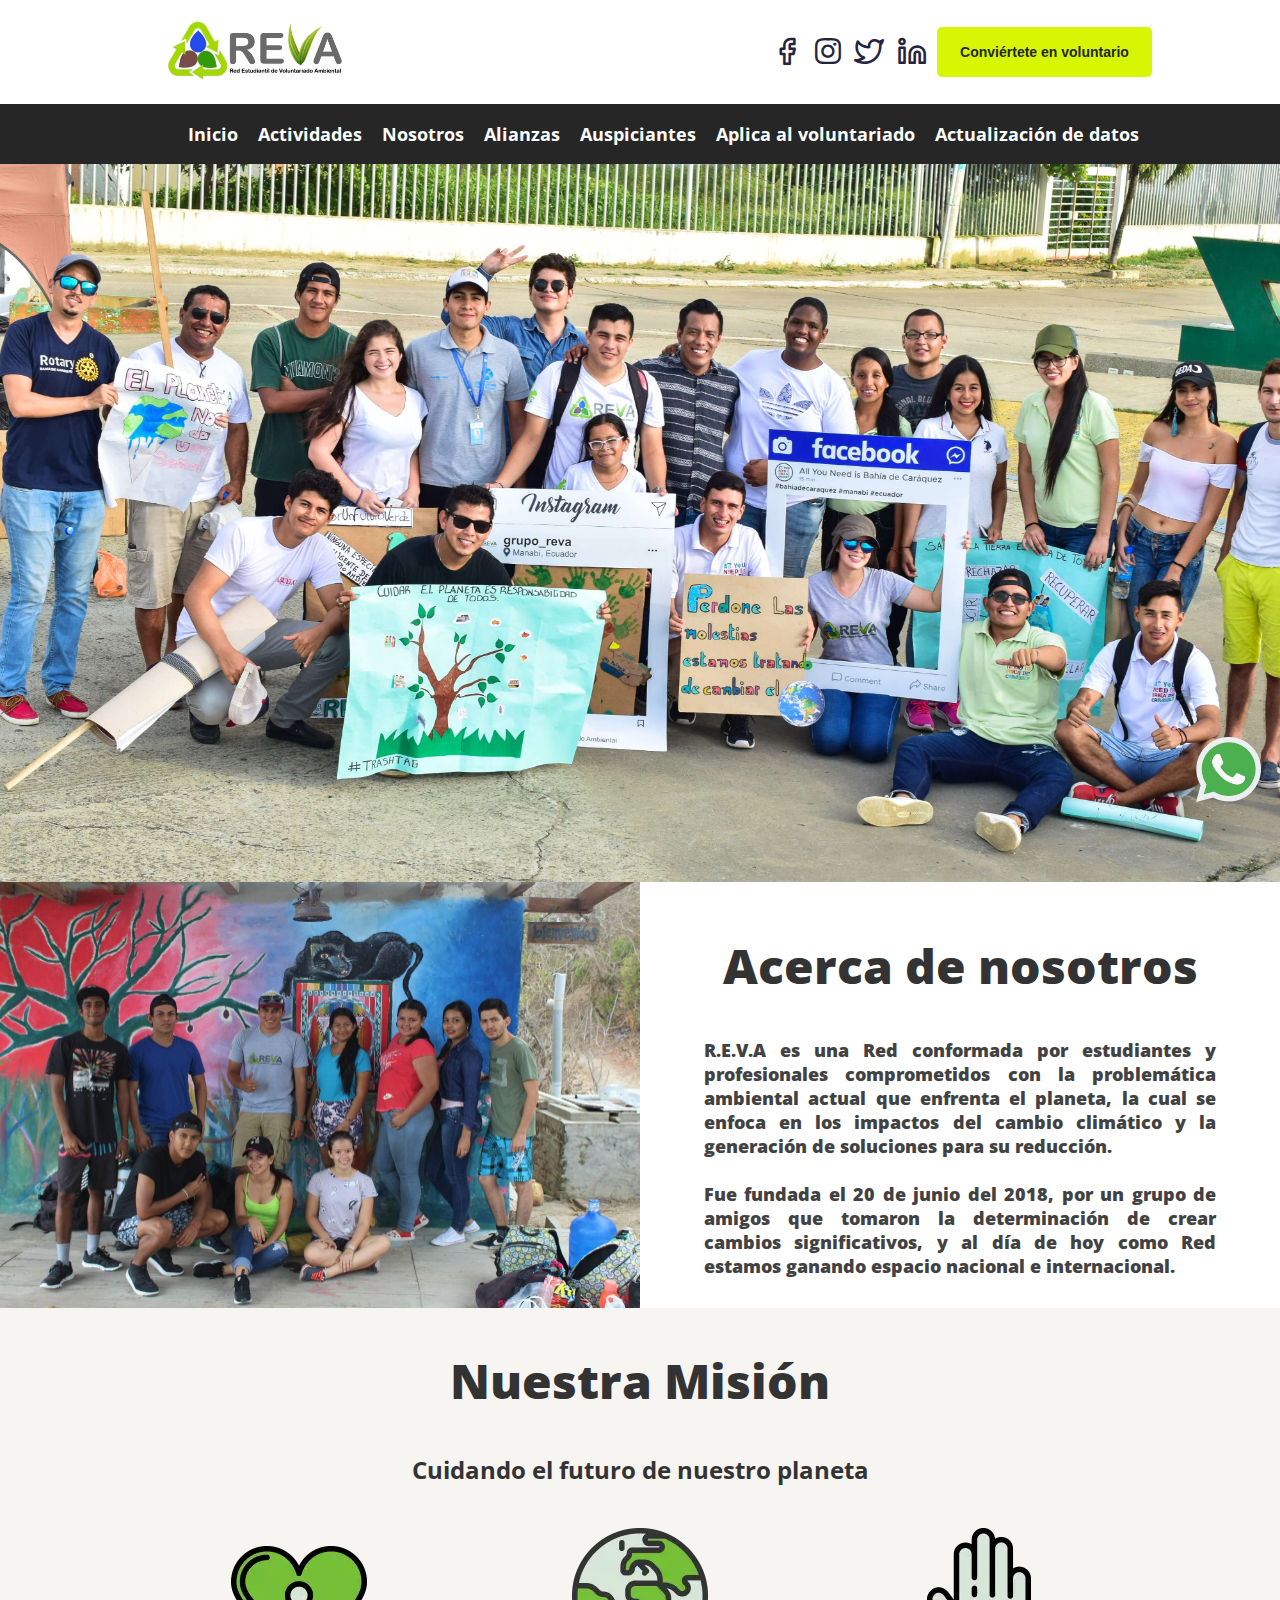
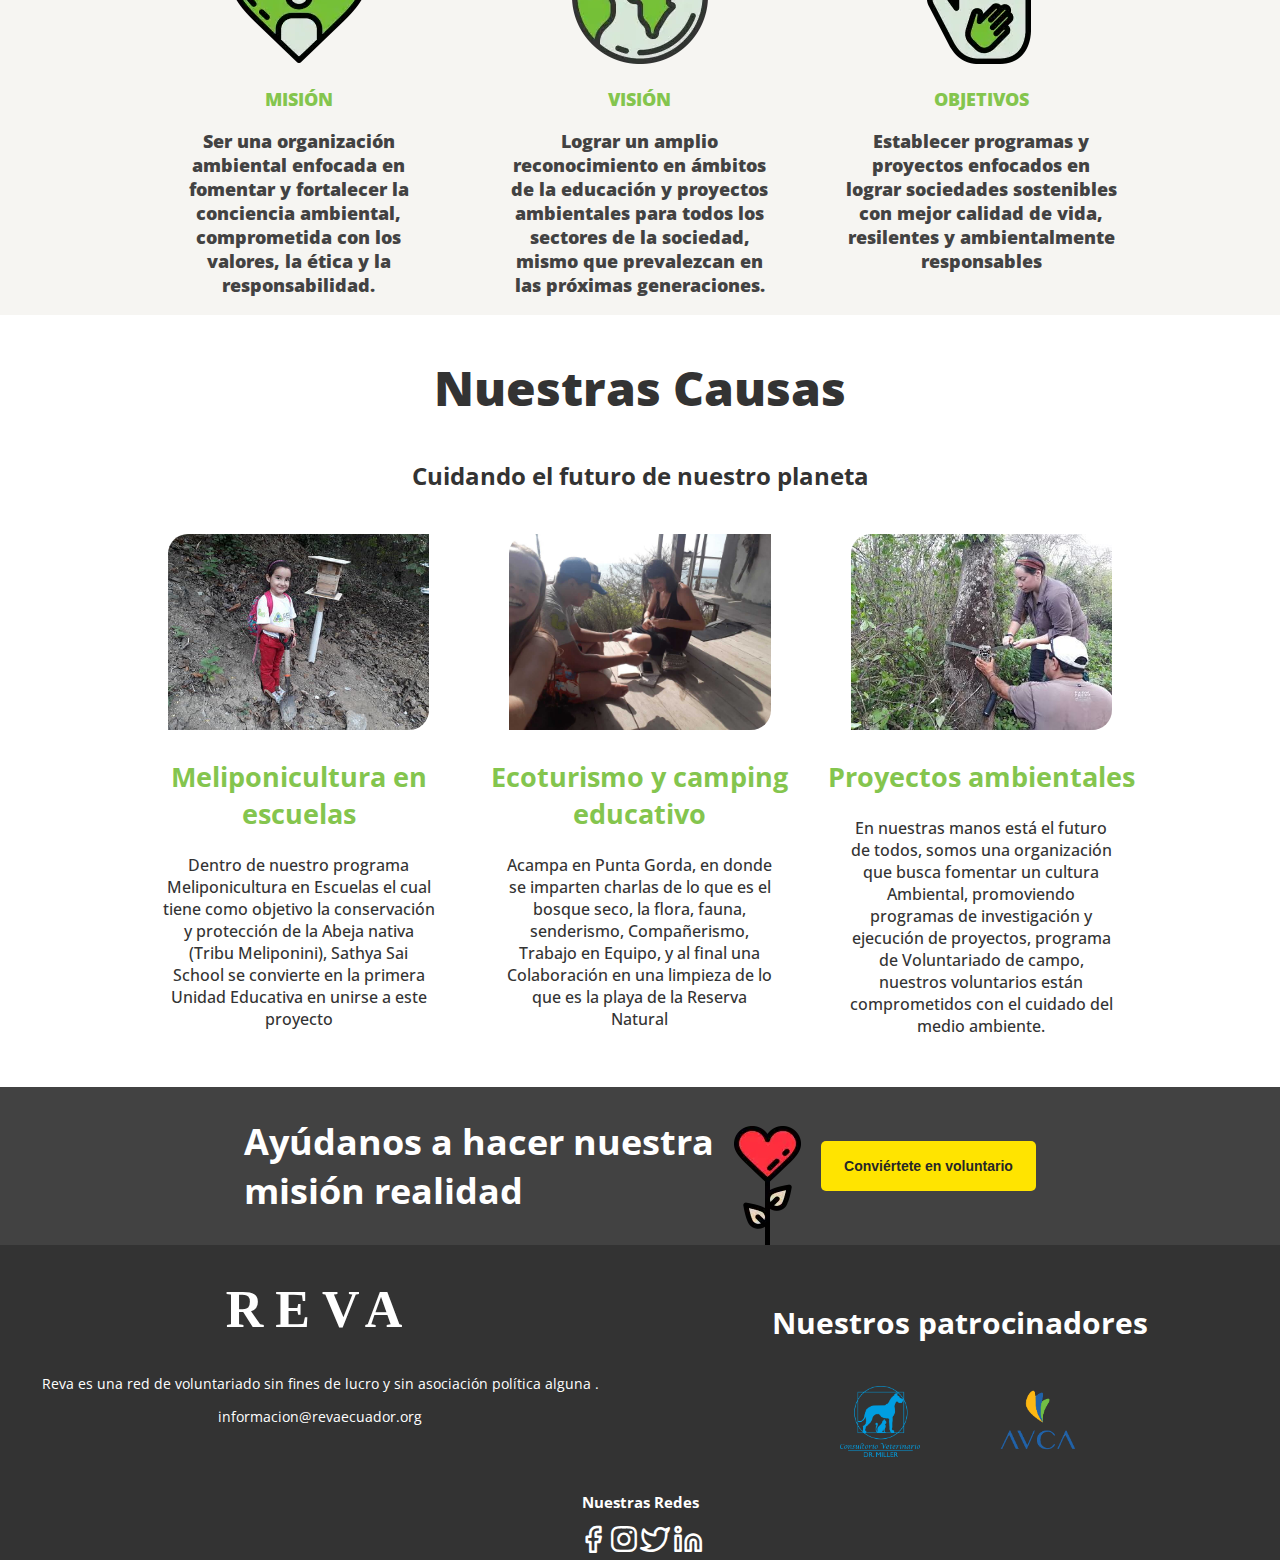
<file: index.html>
<!DOCTYPE html>
<html lang="es">
<head>
  <meta charset="UTF-8">
  <meta name="description" content="REVA red de voluntariado ambiental">
  <meta name="robots" content="index,follow">
  <meta name="viewport" content="width=device-width, initial-scale=1.0">
  <link rel="stylesheet" href="./css/estilo.css">
  <link href="https://fonts.googleapis.com/css2?family=Open+Sans:ital,wght@0,300;0,400;0,600;0,700;0,800;1,300;1,400;1,600;1,700;1,800&family=Permanent+Marker&display=swap" rel="stylesheet">
  <title>REVA</title>
  <link rel="icon" type="image/png" href="./imagenes/favicon.png">

</head>
  <body>
    <i class="icon-menu burger-button"></i>
    <section class="navegacion navegacion2">
      <nav class="menu">
        <ul>
          <li><a href="./index.html">Inicio</a> </li> 
          <li><a href="./actividades.html">Actividades</a> </li> 
          <li><a href="./nosotros.html">Nosotros</a></li>
          <li><a href="./alianzas.html">Alianzas</a></li>
          <li><a href="./auspiciantes.html">Auspiciantes</a></li>
          <li><a href="./aplica.html">Aplica al voluntariado</a></li>
          <li><a href="./actualizacion_datos.html">Actualización de datos</a></li>
        </ul>
      </nav>
    </section>
  <header>
    <div class="container-contacto">

      <section class="contacto">
        <div class="logo">
          <figure>
            <img src="./imagenes/logo.png" alt="logotipo">
          </figure>
        </div>
        <div class="contenedor-contacto">
          <div class="redes-sociales">
            <a href="https://www.facebook.com/GrupoReva" target="_blank" ><i class="icon-facebook1"></i></a>
            <a href="https://www.instagram.com/grupo_reva/" target="_blank"><i class="icon-instagram1"></i></a>
            <a href="https://twitter.com/grupo_reva"target="_blank"><i class="icon-twitter1"></i></a>
            <a href=""><i class="icon-linkedin"></i></a>
          </div>
          <a href="./aplica.html"><button>Conviértete en voluntario</button></a>
        </section>
      </div>
    </div>
    <div class="container-navegacion">

      <section class="navegacion">
        <nav class="menu">
          <ul>
            <li><a href="./index.html">Inicio</a> </li> 
            <li><a href="./actividades.html">Actividades</a> </li> 
            <li><a href="./nosotros.html">Nosotros</a></li>
            <li><a href="./alianzas.html">Alianzas</a></li>
            <li><a href="./auspiciantes.html">Auspiciantes</a></li>
            <li><a href="./aplica.html">Aplica al voluntariado</a></li>
            <li><a href="./actualizacion_datos.html">Actualización de datos</a></li>
          </ul>
        </nav>
      </section>
    </div>
    <section class="hero">
      <figure>
        <img src="./imagenes/hero.jpg" alt="imagen de portada">
      </figure>
    </section>
  </header>
<main>
  <section class="acerca-nosotros">
    <div class="imagen">
      <figure>
        <img src="./imagenes/quienes-somos.jpg" alt="imagen quienes-somos">
      </figure>
    </div>
    <div class="texto">
      <h2>Acerca de nosotros</h2>
      <p>R.E.V.A es una Red conformada por estudiantes y profesionales comprometidos con la problemática ambiental actual que enfrenta el planeta, la cual se enfoca en los impactos del cambio climático y la generación de soluciones para su reducción.
        <br> <br>
        Fue fundada el 20 de junio del 2018, por un grupo de amigos que tomaron la determinación de crear cambios significativos, y al día de hoy como Red estamos ganando espacio nacional e internacional.</p>
    </div>
  </section>
  <section class="mision">
    <div class="titulo-mision">
      <h2>Nuestra Misión</h2>
      <h3>Cuidando el futuro de nuestro planeta</h3>
    </div>
    <div class="partes-mision">
      <div class="parte parte1-mision">
        <figure>
          <img src="./imagenes/mission_1.webp" alt="logotipo de mision">
        </figure>
        <h3>MISIÓN<h3> 
          <p>Ser una organización ambiental enfocada en fomentar y fortalecer la conciencia ambiental,
             comprometida con los valores, la ética y la responsabilidad.</p>
      </div>
      <div class="parte parte2-mision">
        <figure>
          <img src="./imagenes/mission_2.webp" alt="logotipo de vision">
        </figure>
        <h3>VISIÓN<h3> 
          <p>Lograr un amplio reconocimiento en ámbitos de la educación y proyectos ambientales para todos los sectores de la sociedad, 
            mismo que prevalezcan en las próximas generaciones.</p>
      </div>
      
      <div class="parte parte3-mision">
        <figure>
          <img src="./imagenes/mission_3.webp" alt="logotipo de objetivos">
        </figure>
        <h3>OBJETIVOS<h3> 
          <p>Establecer programas y proyectos enfocados en lograr sociedades sostenibles con mejor calidad de vida, resilentes y ambientalmente responsables</p>
      </div>
      </div>
    </div>
<!--     <button>Lee más sobre nosotros</button>
 -->  </section>
  <section class="causas">
    <div class="titulo-causas">
      <h2>Nuestras Causas</h2>
      <h3>Cuidando el futuro de nuestro planeta</h3>
    </div>
    <div class="partes-causas">
      <div class="causa parte1-causas">
        <figure>
          <img src="./imagenes/causa1.jpg" alt="imagen de Meliponicultura">
        </figure>
        <h2>Meliponicultura en escuelas</h2>
        <p>Dentro de nuestro programa Meliponicultura en Escuelas el cual tiene como objetivo la conservación y protección de la Abeja nativa (Tribu Meliponini), Sathya Sai School  se convierte en la primera Unidad Educativa en unirse a este proyecto</p>
<!--         <button>Ver más</button>
 -->      </div>

      <div class="causa parte2-causas">
        <figure>
          <img src="./imagenes/causa2.jpg" alt="imagen de ecoturismo y camping educativo">
        </figure>
        <h2>Ecoturismo y camping educativo </h2>
        <p>Acampa en Punta Gorda, en donde se imparten charlas de lo que es el bosque seco, la flora, fauna, senderismo, Compañerismo, Trabajo en Equipo, y al final una Colaboración en una limpieza de lo que es la playa de la Reserva Natural</p>
<!--         <button>Ver más</button>
 -->      </div>
      <div class="causa parte3-causas">
        <figure>
          <img src="./imagenes/causa3.jpg" alt="imagen de proyectos ambientales">
        </figure>
        <h2>Proyectos  ambientales</h2>
        <p> En nuestras manos está el futuro de todos, somos una organización que busca fomentar un cultura Ambiental, promoviendo programas de investigación y ejecución de proyectos, programa de Voluntariado de campo, nuestros voluntarios están comprometidos con el cuidado del medio ambiente.</p>
       <!--  <button>Ver más</button> -->
      </div>
    </div>
  </section>
  <section class="final">
    <div class="container-final">
      <div class="texto-final">
        <h2>Ayúdanos a hacer nuestra <br> misión realidad</h2>
      </div>
          <figure>
            <img src="./imagenes/call_bg.webp" alt="logotipo corazon">
          </figure>
          <a href="./aplica.html"><button>Conviértete en voluntario</button></a>
    </div>
  </section>
</main>
<a class="app-whatsapp" id="app-whatsapp" target="_blanck" href="https://api.whatsapp.com/send?phone=593996344037&amp;text=Hola!&nbsp;me&nbsp;dan&nbsp;información&nbsp;de&nbsp;REVA?&nbsp;" style="	position: fixed;
right: 24px;
bottom: 25px;
width: 60px;
z-index: 1000;
display: block;
bottom: 95px;
">
  <img src="./imagenes/whatsapp.png" alt="" style="width: 65px;">
</a>
<!-- Load Facebook SDK for JavaScript -->
<div id="fb-root"></div>
<script>
  window.fbAsyncInit = function() {
    FB.init({
      xfbml            : true,
      version          : 'v8.0'
    });
  };

  (function(d, s, id) {
  var js, fjs = d.getElementsByTagName(s)[0];
  if (d.getElementById(id)) return;
  js = d.createElement(s); js.id = id;
  js.src = 'https://connect.facebook.net/es_ES/sdk/xfbml.customerchat.js';
  fjs.parentNode.insertBefore(js, fjs);
}(document, 'script', 'facebook-jssdk'));</script>

<!-- Your Chat Plugin code -->
<div class="fb-customerchat"
  attribution=setup_tool
  page_id="263716217757966"
logged_in_greeting="Hola,¿cómo podemos ayudarte?"
logged_out_greeting="Hola,¿cómo podemos ayudarte?">
</div>
<footer>
  <div class="contenedor-footer">

    <div class="texto-footer">
      <h1>REVA</h1>
      <P>
        Reva es una red de voluntariado sin fines de lucro y sin asociación política alguna .
      </P>
      <p>informacion@revaecuador.org</p>
    </div>
    <div class="col2">
      
      <div class="patrocinadores-footer">
        <h2>Nuestros patrocinadores</h2>
        <div class="logos">
          <figure>
            <img src="./imagenes/logo clinica2.png" alt="logotipo de auspiciante veterinaria miller">
          </figure>
          <figure>
            <img src="./imagenes/AVCA-logo.png" alt="logotipo de auspiciante asesorias avca">
          </figure>
        </div>
      </div>
    </div>
  </div>
    <div class="redes-footer">
      <h2>Nuestras Redes</h2>
      <a href="https://www.facebook.com/GrupoReva" target="_blank" ><i class="icon-facebook1"></i></a>
      <a href="https://www.instagram.com/grupo_reva/" target="_blank"><i class="icon-instagram1"></i></a>
      <a href="https://twitter.com/grupo_reva"target="_blank"><i class="icon-twitter1"></i></a>
      <a href=""><i class="icon-linkedin"></i></a>
      
      </div>
</footer>
<script>
  const menu = document.querySelector('.menu');
  const burgerButton = document.querySelector('.burger-button');
  burgerButton.addEventListener('click',hideShow);
  function hideShow(){
  if (menu.classList.contains('is-active')){
    menu.classList.remove('is-active');
  }else{
  menu.classList.add('is-active');
  }
  }
</script>
</body>
</html>
</file>
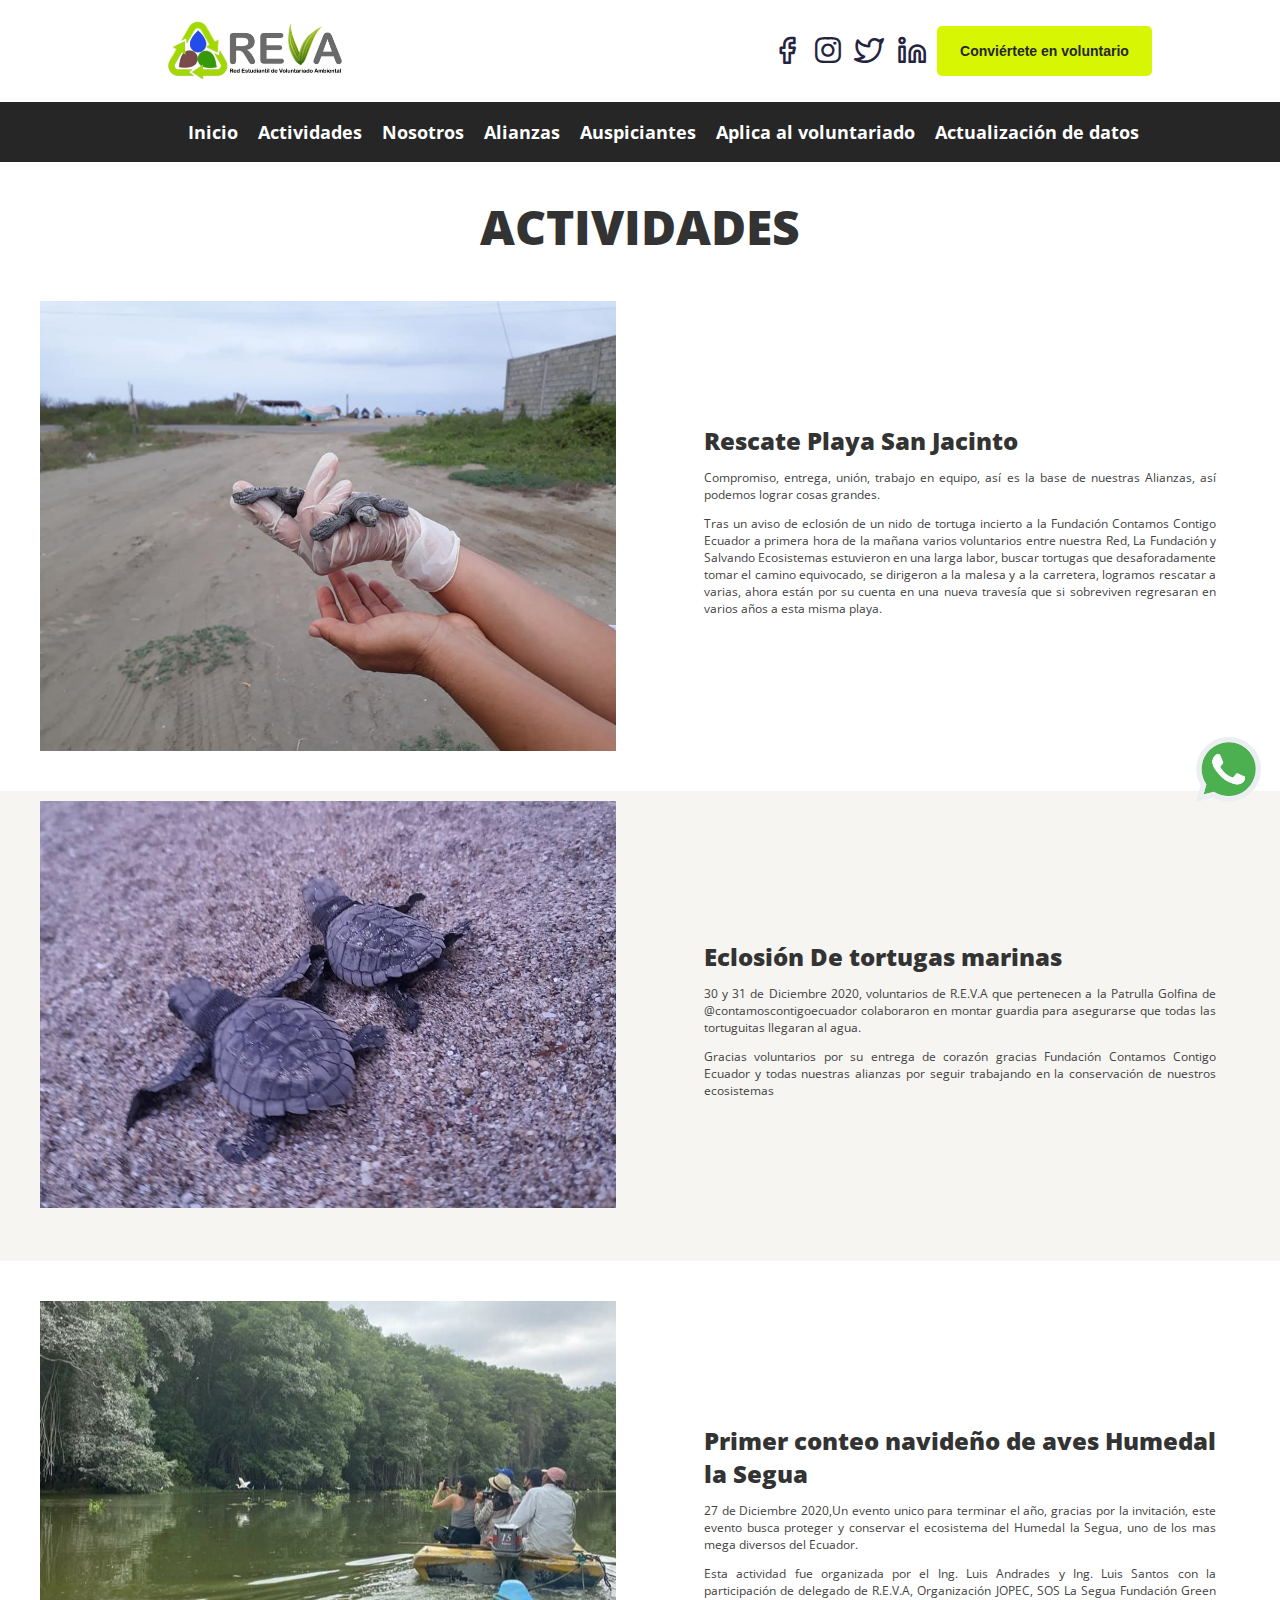
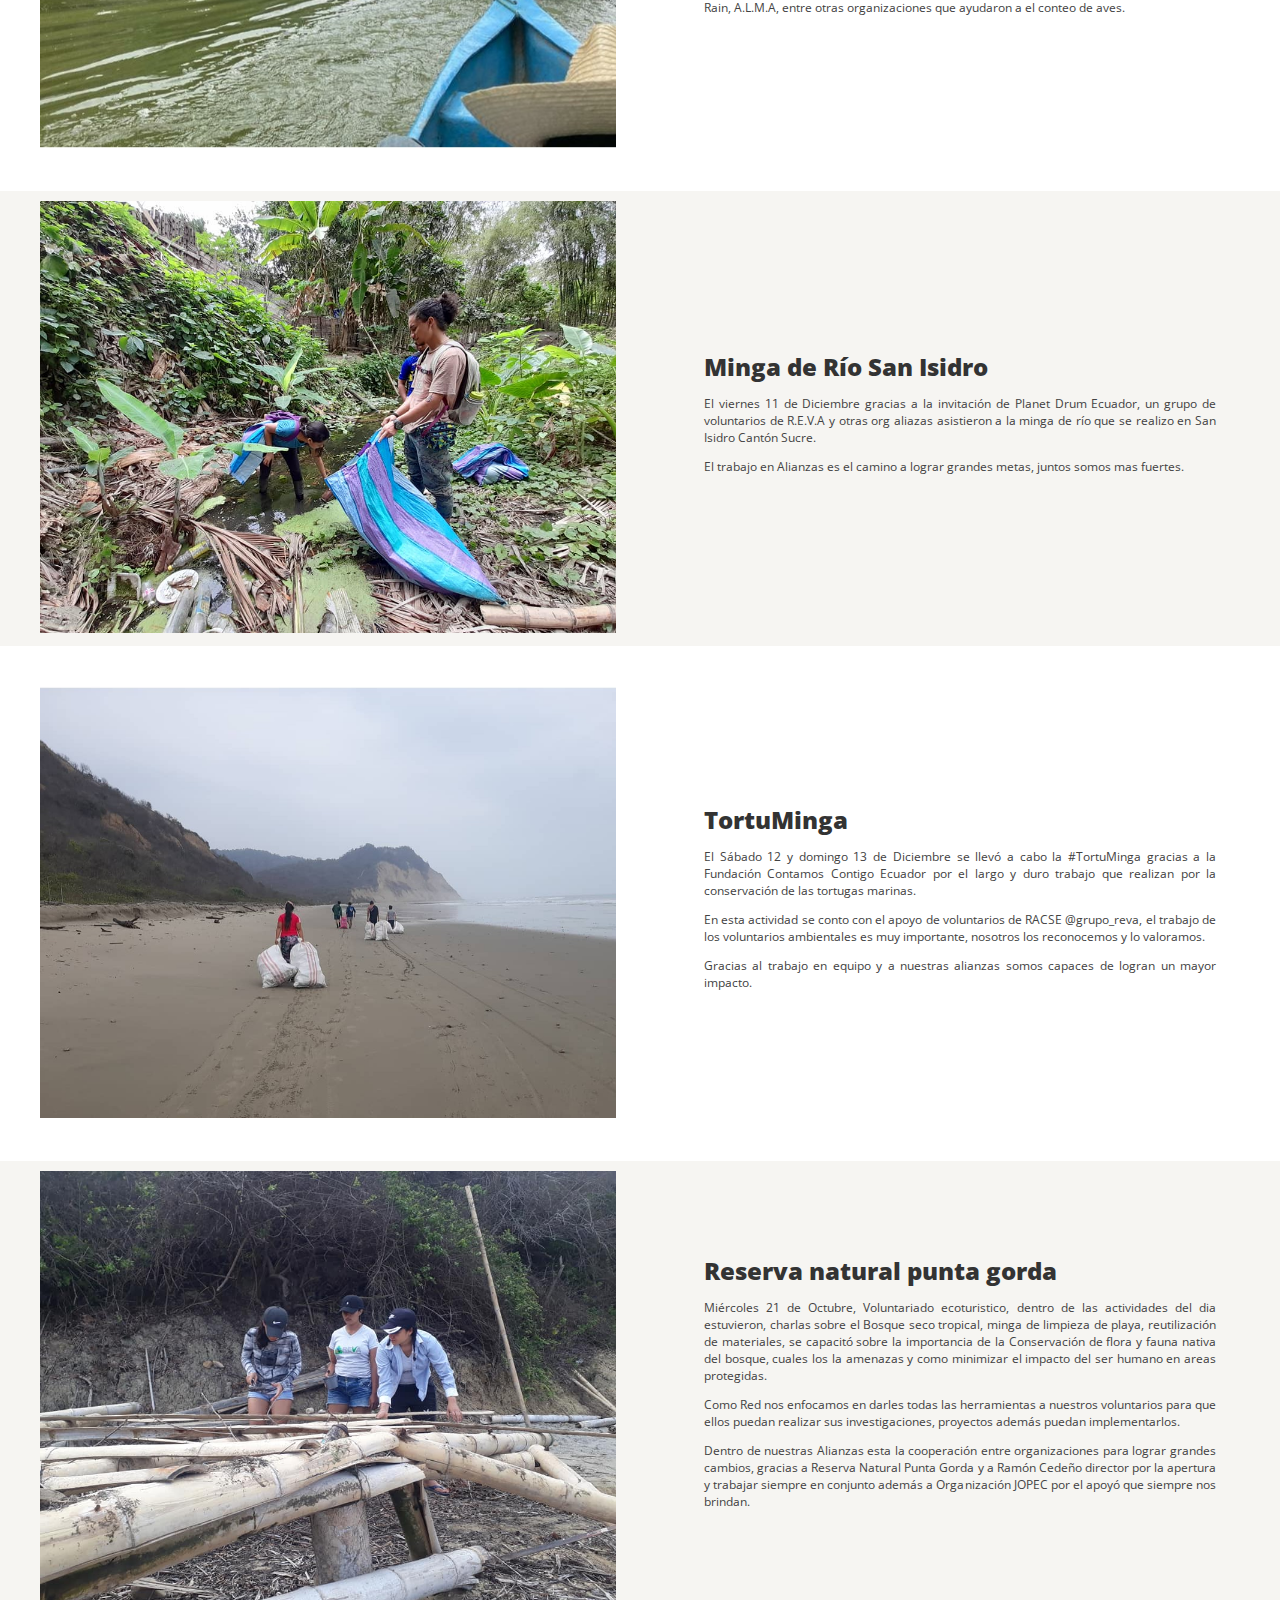
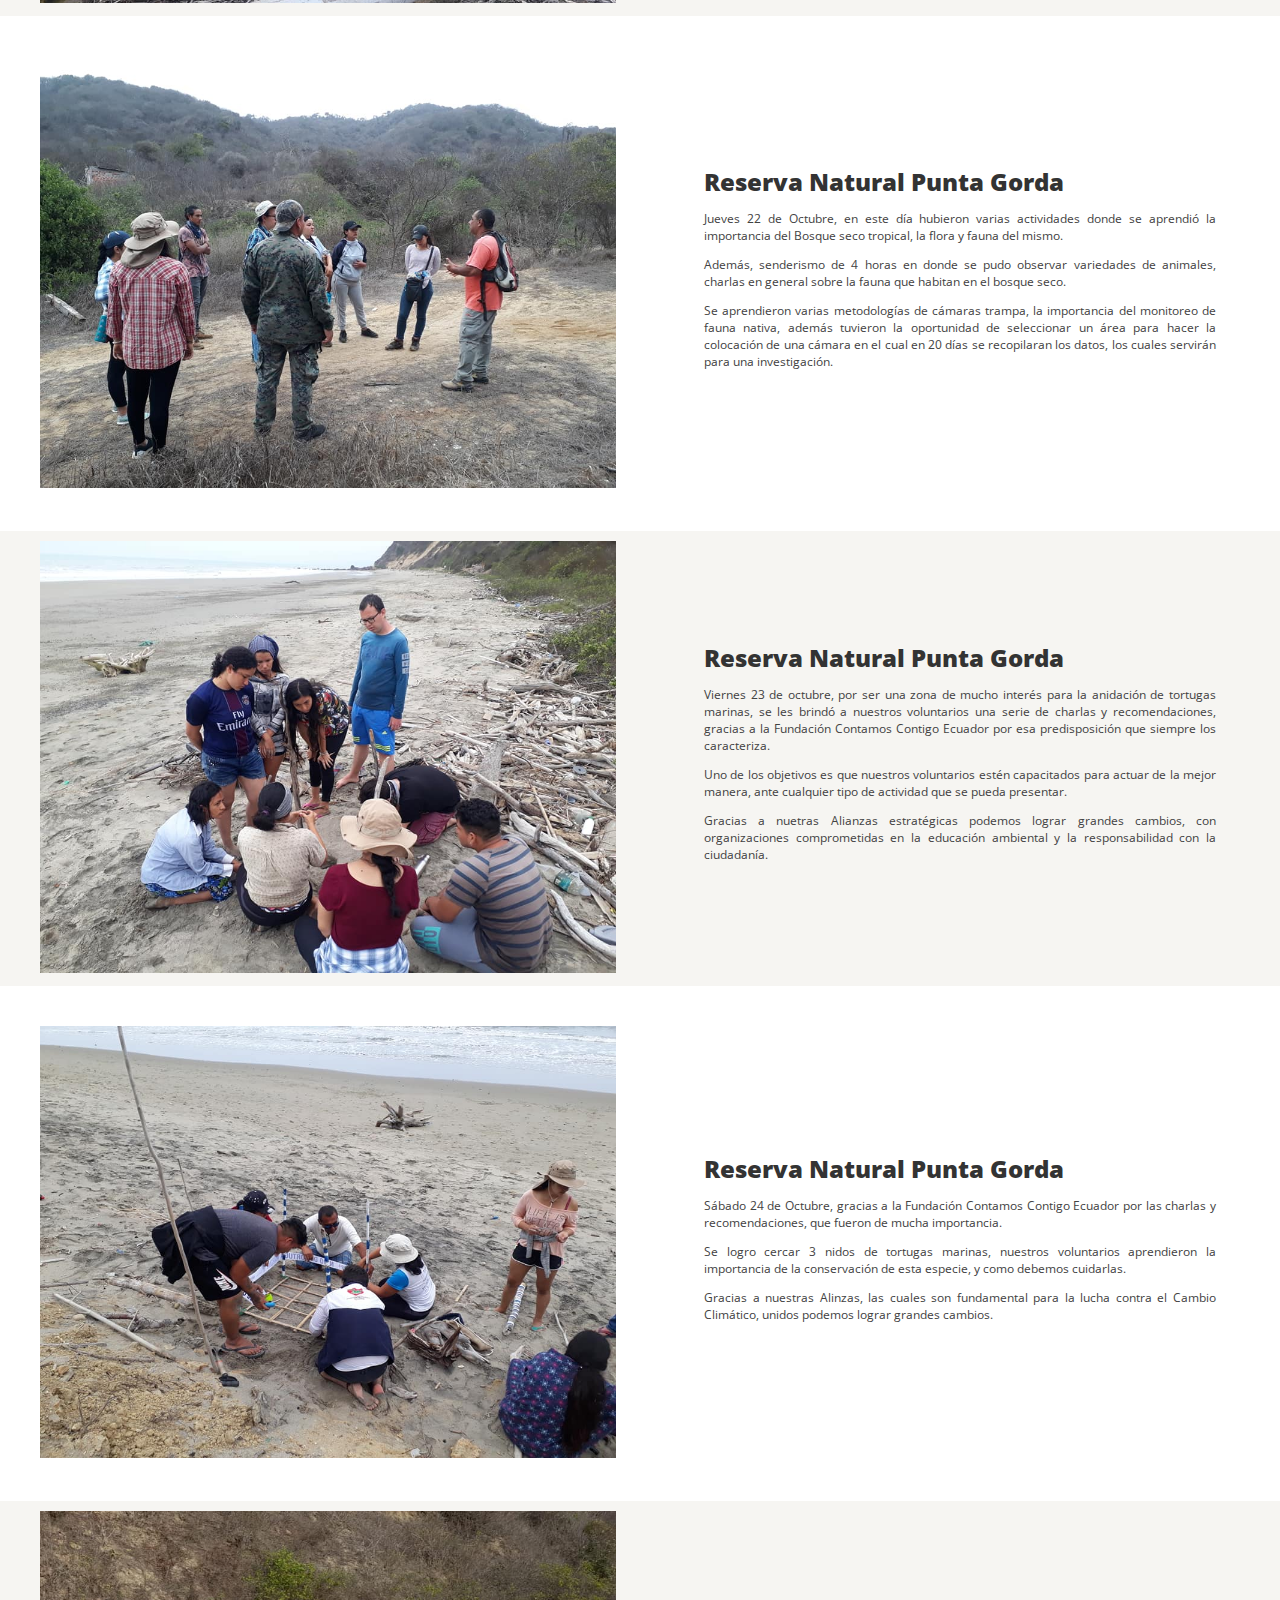
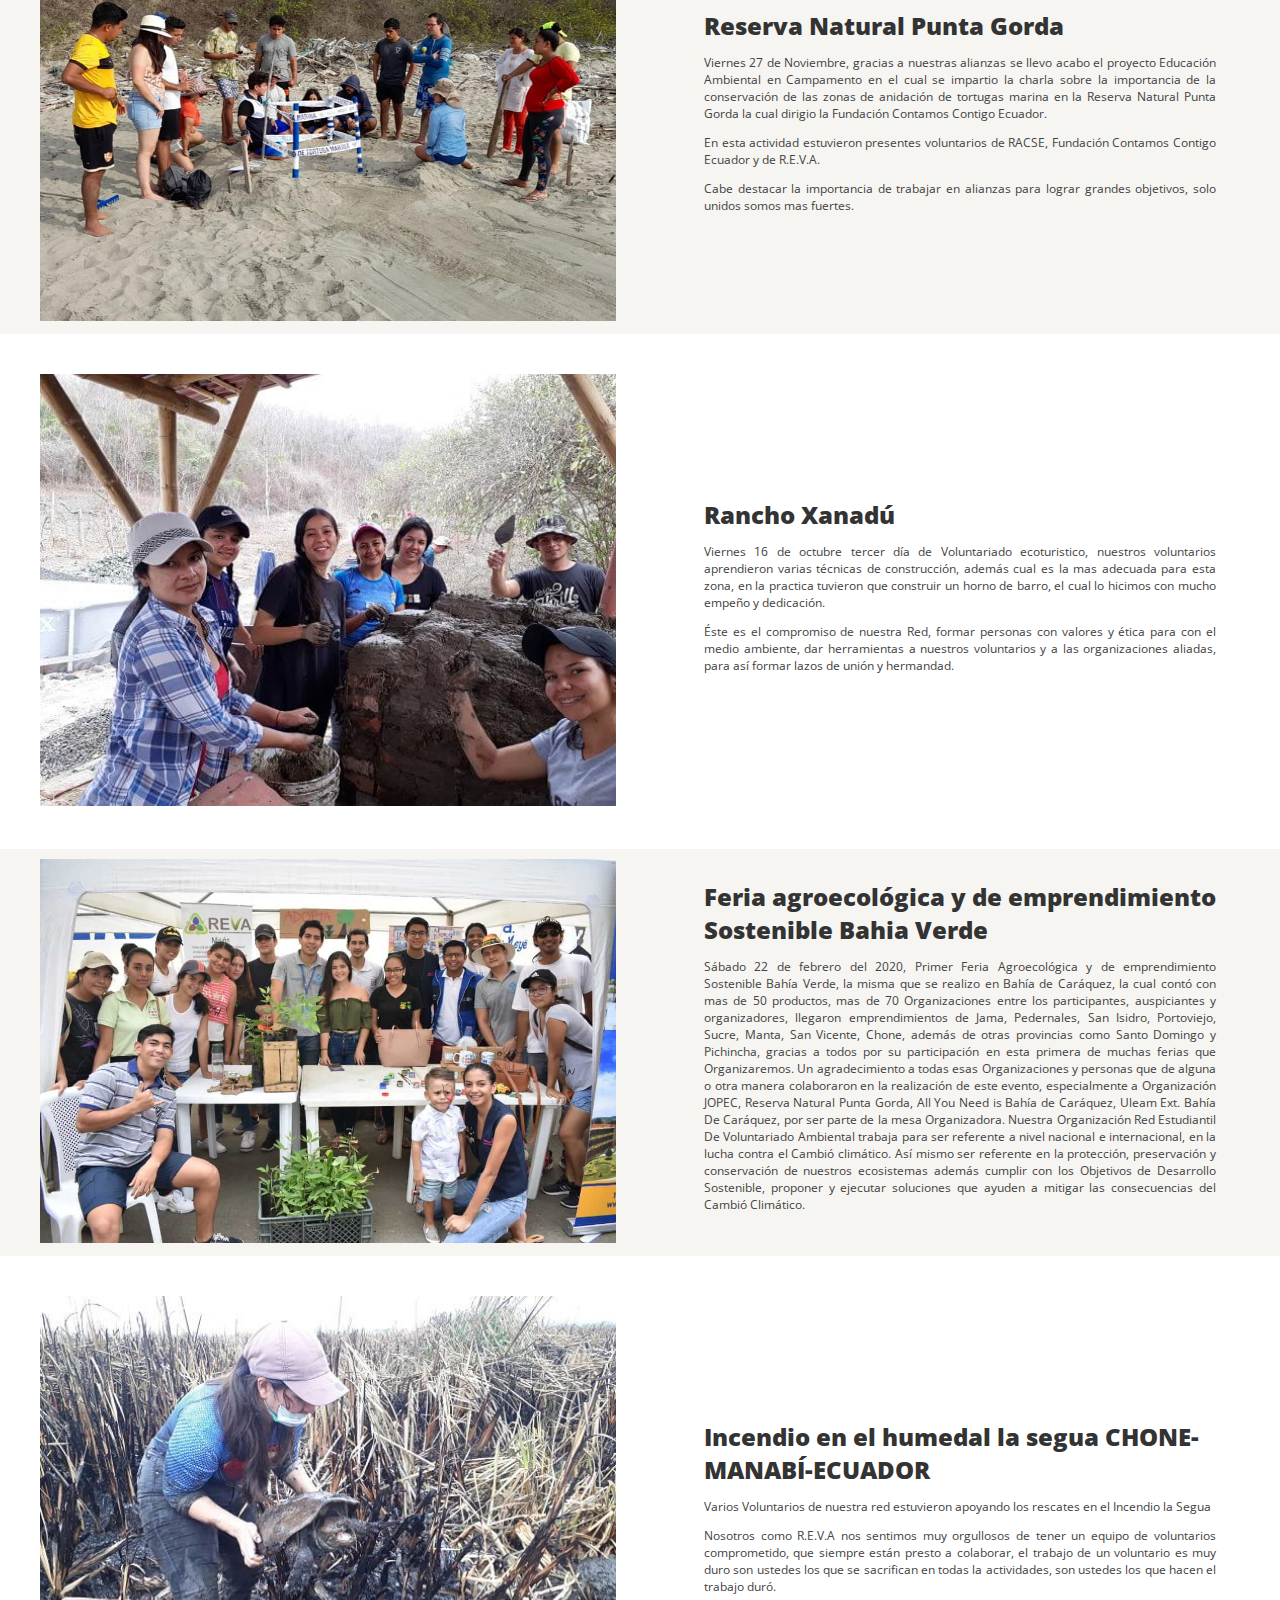
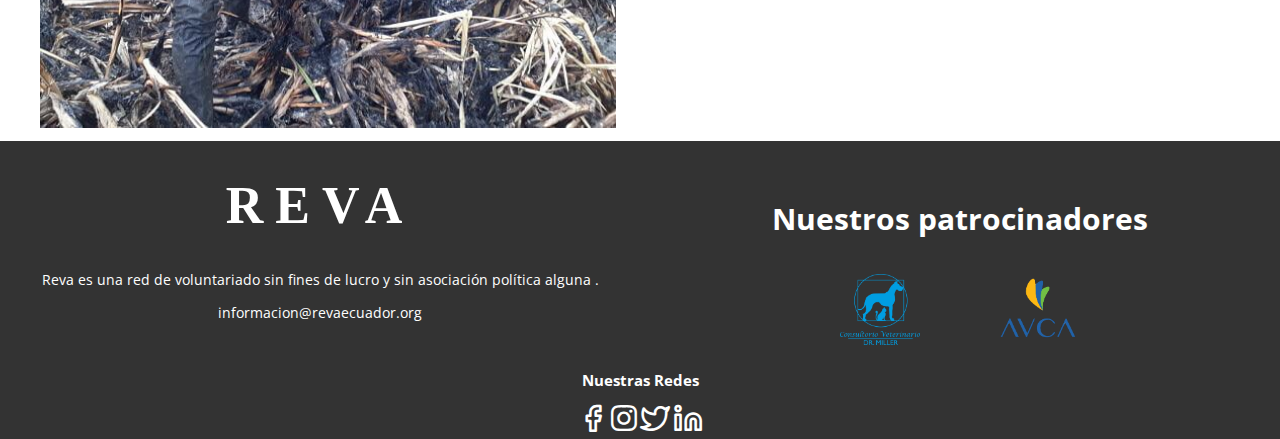
<file: actividades.html>
<!DOCTYPE html>
<html lang="es">
<head>
  <meta charset="UTF-8">
  <meta name="description" content="REVA red de voluntariado ambiental">
  <meta name="robots" content="index,follow">
  <meta name="viewport" content="width=device-width, initial-scale=1.0">
  <link rel="stylesheet" href="./css/actividades.css">
  <link href="https://fonts.googleapis.com/css2?family=Open+Sans:ital,wght@0,300;0,400;0,600;0,700;0,800;1,300;1,400;1,600;1,700;1,800&family=Permanent+Marker&display=swap" rel="stylesheet">
  <title>REVA</title>
  <link rel="icon" type="image/png" href="./imagenes/favicon.png">

</head>
  <body>
    <i class="icon-menu burger-button"></i>
    <section class="navegacion navegacion2">
      <nav class="menu">
        <ul>
          <li><a href="./index.html">Inicio</a> </li> 
          <li><a href="./actividades.html">Actividades</a> </li> 
          <li><a href="./nosotros.html">Nosotros</a></li>
          <li><a href="./alianzas.html">Alianzas</a></li>
          <li><a href="./auspiciantes.html">Auspiciantes</a></li>
          <li><a href="./aplica.html">Aplica al voluntariado</a></li>
          <li><a href="./actualizacion_datos.html">Actualización de datos</a></li>
        </ul>
      </nav>
    </section>
  <header>
    <div class="container-contacto">

      <section class="contacto">
        <div class="logo">
          <figure>
            <img src="./imagenes/logo.png" alt="logotipo">
          </figure>
        </div>
        <div class="contenedor-contacto">
          <div class="redes-sociales">
            <a href="https://www.facebook.com/GrupoReva" target="_blank" ><i class="icon-facebook1"></i></a>
            <a href="https://www.instagram.com/grupo_reva/" target="_blank"><i class="icon-instagram1"></i></a>
            <a href="https://twitter.com/grupo_reva"target="_blank"><i class="icon-twitter1"></i></a>
            <a href=""><i class="icon-linkedin"></i></a>
          </div>
          <a href="./aplica.html"><button>Conviértete en voluntario</button></a>
        </section>
      </div>
    </div>
    <div class="container-navegacion">

      <section class="navegacion">
        <nav class="menu">
          <ul>
            <li><a href="./index.html">Inicio</a> </li> 
            <li><a href="./actividades.html">Actividades</a> </li> 
            <li><a href="./nosotros.html">Nosotros</a></li>
            <li><a href="./alianzas.html">Alianzas</a></li>
            <li><a href="./auspiciantes.html">Auspiciantes</a></li>
            <li><a href="./aplica.html">Aplica al voluntariado</a></li>
            <li><a href="./actualizacion_datos.html">Actualización de datos</a></li>
          </ul>
        </nav>
      </section>
    </div>
    
  </header>
<main>
  <h1>ACTIVIDADES</h1>
  <div class="container-actividades">

    <section class="actividades">
      <figure>
        <img src="./imagenes/rescate.jpg" alt="imagen de Rancho Xanadu">
      </figure>
      <div class="texto-actividad">
      <h2>Rescate Playa San Jacinto</h2>
      <p>Compromiso, entrega, unión, trabajo en equipo, así es la base de nuestras Alianzas, así podemos lograr cosas grandes.</p>
      <p>Tras un aviso de eclosión de un nido de tortuga incierto a la  Fundación Contamos Contigo Ecuador  a primera hora de la mañana varios voluntarios entre nuestra Red, La Fundación y Salvando Ecosistemas estuvieron en una larga labor, buscar tortugas que desaforadamente tomar el camino equivocado, se dirigeron a la malesa y a la carretera, logramos rescatar a varias, ahora están por su cuenta en una nueva travesía  que si sobreviven regresaran en varios años a esta misma playa.</p>
    </div>
  </section>


  <section class="actividades">
    <figure>
      <img src="./imagenes/eclosion.jpg" alt="imagen de Rancho Xanadu">
    </figure>
    <div class="texto-actividad">
    <h2>Eclosión De tortugas marinas</h2>
    <p>30 y 31 de Diciembre 2020, voluntarios de R.E.V.A que pertenecen a la Patrulla Golfina de @contamoscontigoecuador colaboraron en montar guardia para asegurarse que todas las tortuguitas llegaran al agua.</p>
    <p>Gracias voluntarios por su entrega de corazón gracias Fundación Contamos Contigo Ecuador   y todas nuestras alianzas por seguir trabajando en la conservación de nuestros ecosistemas</p>
  </div>
</section>


  <section class="actividades">
    <figure>
      <img src="./imagenes/conteo.jpg" alt="imagen de Rancho Xanadu">
    </figure>
    <div class="texto-actividad">
    <h2>Primer conteo navideño de aves Humedal la Segua</h2>
    <p>27 de Diciembre 2020,Un evento unico para terminar el año, gracias por la invitación, este evento busca proteger y conservar el ecosistema del Humedal la Segua, uno de los mas mega diversos del Ecuador.</p>
    <p>Esta actividad fue organizada por el Ing. Luis Andrades y Ing. Luis Santos con la  participación de delegado de R.E.V.A, Organización JOPEC, SOS La Segua  Fundación Green Rain, A.L.M.A,  entre otras organizaciones que ayudaron a el conteo de aves.</p>
  </div>
</section>



  <section class="actividades">
    <figure>
      <img src="./imagenes/mingaSanIsidro.jpg" alt="imagen de Rancho Xanadu">
    </figure>
    <div class="texto-actividad">
    <h2>Minga de Río San Isidro</h2>
    <p>El viernes 11 de Diciembre gracias a la invitación de Planet Drum Ecuador, un grupo de voluntarios de R.E.V.A y otras org aliazas asistieron a la minga de río que se realizo en San Isidro  Cantón Sucre.</p>
    <p>El trabajo en Alianzas es el camino a lograr grandes metas, juntos somos mas fuertes.</p>
  </div>
</section>




  <section class="actividades">
    <figure>
      <img src="./imagenes/tortuMinga.jpg" alt="imagen de Rancho Xanadu">
    </figure>
    <div class="texto-actividad">
    <h2>TortuMinga</h2>
    <p>El Sábado 12 y domingo 13  de Diciembre se llevó a cabo la #TortuMinga gracias a la Fundación Contamos Contigo Ecuador  por el largo y duro trabajo que realizan por la conservación de las tortugas marinas.</p>
    <p>En esta actividad se conto con el apoyo de voluntarios de RACSE   @grupo_reva, el trabajo de los voluntarios ambientales es muy importante, nosotros los reconocemos y lo valoramos.</p>
    <p>Gracias al trabajo en equipo y a nuestras alianzas somos capaces de logran un mayor impacto.</p>
  </div>
</section>


















  <section class="actividades">
    <figure>
      <img src="./imagenes/reserva.jpg" alt="imagen de Rancho Xanadu">
    </figure>
    <div class="texto-actividad">
    <h2>Reserva natural punta gorda</h2>
    <p>Miércoles 21 de Octubre, Voluntariado ecoturistico, dentro de las actividades del dia estuvieron, charlas sobre el Bosque seco tropical, minga de limpieza de playa, reutilización de materiales, se capacitó sobre la importancia de la Conservación de flora y fauna nativa del bosque, cuales los la amenazas y como minimizar el impacto del ser humano en areas protegidas.</p>
    <p>Como Red nos enfocamos en darles todas las herramientas a nuestros voluntarios para que ellos puedan realizar sus investigaciones, proyectos además puedan implementarlos.</p>
    <p>Dentro de nuestras Alianzas esta la cooperación entre organizaciones para lograr grandes cambios, gracias a Reserva Natural Punta Gorda y a Ramón Cedeño director por la apertura y trabajar siempre en conjunto además a Organización JOPEC por el apoyó que siempre nos brindan.</p>
  </div>
</section>


<section class="actividades">
  <figure>
    <img src="./imagenes/reserva2.jpg" alt="imagen de Rancho Xanadu">
  </figure>
  <div class="texto-actividad">
  <h2>Reserva Natural Punta Gorda</h2>
  <p>Jueves 22 de Octubre, en este día hubieron varias actividades donde se aprendió la importancia del Bosque seco tropical, la flora y fauna del mismo. </p>
  <p>Además, senderismo de 4 horas en donde  se pudo observar variedades de animales, charlas en  general sobre la fauna que habitan en el bosque seco.</p>
  <p>Se aprendieron varias metodologías de cámaras trampa, la importancia del monitoreo de fauna nativa, además tuvieron la oportunidad de seleccionar un área para hacer la colocación de una cámara en el cual en 20 días se recopilaran los datos, los cuales servirán para una investigación.</p>
</div>
</section>

<section class="actividades">
  <figure>
    <img src="./imagenes/reserva3.jpg" alt="imagen de Rancho Xanadu">
  </figure>
  <div class="texto-actividad">
  <h2>Reserva Natural Punta Gorda</h2>
  <p>Viernes  23 de octubre, por ser una zona de mucho interés para la anidación de tortugas marinas, se les brindó a nuestros voluntarios una serie de charlas y recomendaciones, gracias a la Fundación Contamos Contigo Ecuador por esa predisposición que siempre los caracteriza. </p>
  <p>Uno de los objetivos es que nuestros voluntarios estén capacitados para actuar de la mejor manera, ante cualquier tipo de actividad que se pueda presentar.</p>
  <p>Gracias a nuetras Alianzas estratégicas podemos lograr grandes cambios, con organizaciones comprometidas en la educación ambiental y la responsabilidad con la ciudadanía.</p>
</div>
</section>

<section class="actividades">
  <figure>
    <img src="./imagenes/reserva4.jpg" alt="imagen de Rancho Xanadu">
  </figure>
  <div class="texto-actividad">
  <h2>Reserva Natural Punta Gorda</h2>
  <p>Sábado 24 de Octubre, gracias a la Fundación Contamos Contigo Ecuador por las charlas y recomendaciones, que fueron de mucha importancia.</p>
  <p>Se logro cercar 3 nidos de tortugas marinas, nuestros voluntarios aprendieron la importancia de la conservación de esta especie, y como debemos  cuidarlas.</p>
  <p>Gracias a nuestras Alinzas, las cuales son fundamental para la lucha contra el Cambio Climático, unidos podemos lograr grandes cambios.</p>
</div>
</section>

<section class="actividades">
  <figure>
    <img src="./imagenes/reserva5.jpg" alt="imagen de Rancho Xanadu">
  </figure>
  <div class="texto-actividad">
  <h2>Reserva Natural Punta Gorda</h2>
  <p>Viernes 27 de Noviembre, gracias a nuestras alianzas se llevo acabo el proyecto Educación Ambiental en Campamento en el cual se impartio la charla sobre la importancia de la conservación de las zonas de anidación de tortugas marina en la Reserva Natural Punta Gorda la cual dirigio la Fundación Contamos Contigo Ecuador.</p>
  <p>En esta actividad estuvieron presentes voluntarios de RACSE, Fundación Contamos Contigo Ecuador  y de R.E.V.A. </p>
  <p>Cabe destacar la importancia de trabajar en alianzas para lograr grandes objetivos, solo unidos somos mas fuertes.</p>
</div>
</section>








    <section class="actividades">
      <figure>
        <img src="./imagenes/horno.jpg" alt="imagen de Rancho Xanadu">
      </figure>
      <div class="texto-actividad">
      <h2>Rancho Xanadú</h2>
      <p>Viernes 16 de octubre tercer día de Voluntariado ecoturistico, nuestros voluntarios aprendieron varias técnicas de construcción, además cual es la mas adecuada para esta zona, en la practica tuvieron que construir un horno de barro, el cual lo hicimos con mucho empeño y dedicación.</p>
      <p>Éste es el compromiso de nuestra Red, formar personas con valores y ética para con el medio ambiente, dar herramientas a nuestros voluntarios y a las organizaciones aliadas, para así formar lazos de unión y hermandad.</p>
    </div>
  </section>
  <section class="actividades">
    <figure>
      <img src="./imagenes/feria.jpg" alt="Imagen feria agroecologica">
    </figure>
    <div class="texto-actividad">
      <h2>Feria agroecológica y de emprendimiento Sostenible Bahia Verde</h2>
      <p>Sábado 22 de febrero del 2020,  Primer Feria Agroecológica y de emprendimiento Sostenible Bahía Verde, la misma que se realizo en Bahía de Caráquez, la cual contó con mas de 50 productos, mas de 70 Organizaciones entre los participantes, auspiciantes y organizadores, llegaron emprendimientos de Jama, Pedernales, San Isidro, Portoviejo, Sucre, Manta, San Vicente, Chone, además de otras provincias como Santo Domingo y Pichincha, gracias a todos por su participación en esta primera de muchas ferias que Organizaremos. Un agradecimiento  a todas esas Organizaciones y personas que de alguna o otra manera colaboraron en la realización de este evento, especialmente a Organización JOPEC, Reserva Natural Punta Gorda, All You Need is Bahía de Caráquez, Uleam Ext. Bahía De Caráquez, por ser parte de la mesa Organizadora.
        Nuestra Organización Red Estudiantil De Voluntariado Ambiental trabaja para ser referente a nivel nacional e internacional, en la lucha contra el Cambió climático. 
        Así mismo ser referente en la protección, preservación y conservación de nuestros ecosistemas además cumplir con los Objetivos de Desarrollo Sostenible, proponer y ejecutar soluciones que ayuden a mitigar las consecuencias del Cambió Climático.</p>
      </div>
    </section>
      <section class="actividades">
        <figure>
          <img src="./imagenes/incendio.jpg" alt="imagen incendio en la segua">
        </figure>
        <div class="texto-actividad">
          <h2>Incendio en el humedal la segua CHONE-MANABÍ-ECUADOR</h2>
          <p>Varios Voluntarios de nuestra red estuvieron apoyando los rescates en el Incendio la Segua</p>
          <p>Nosotros como R.E.V.A nos sentimos muy orgullosos de tener un equipo de voluntarios comprometido, que siempre están presto a colaborar, el trabajo de un voluntario es muy duro son ustedes los que se sacrifican en todas la actividades, son ustedes los que hacen el trabajo duró.</p>
        </div>
      </section>
</div>
</main>
<a class="app-whatsapp" id="app-whatsapp" target="_blanck" href="https://api.whatsapp.com/send?phone=593996344037&amp;text=Hola!&nbsp;me&nbsp;dan&nbsp;información&nbsp;de&nbsp;REVA?&nbsp;" style="	position: fixed;
right: 24px;
bottom: 25px;
width: 60px;
z-index: 1000;
display: block;
bottom: 95px;
">
  <img src="./imagenes/whatsapp.png" alt="" style="width: 65px;">
</a>
<!-- Load Facebook SDK for JavaScript -->
<div id="fb-root"></div>
<script>
  window.fbAsyncInit = function() {
    FB.init({
      xfbml            : true,
      version          : 'v8.0'
    });
  };

  (function(d, s, id) {
  var js, fjs = d.getElementsByTagName(s)[0];
  if (d.getElementById(id)) return;
  js = d.createElement(s); js.id = id;
  js.src = 'https://connect.facebook.net/es_ES/sdk/xfbml.customerchat.js';
  fjs.parentNode.insertBefore(js, fjs);
}(document, 'script', 'facebook-jssdk'));</script>

<!-- Your Chat Plugin code -->
<div class="fb-customerchat"
  attribution=setup_tool
  page_id="263716217757966"
logged_in_greeting="Hola,¿cómo podemos ayudarte?"
logged_out_greeting="Hola,¿cómo podemos ayudarte?">
</div>
<footer>
  <div class="contenedor-footer">
    
    <div class="texto-footer">
      <h1>REVA</h1>
      <P>
        Reva es una red de voluntariado sin fines de lucro y sin asociación política alguna .
      </P>
      <p>informacion@revaecuador.org</p>
    </div>
    <div class="col2">
      
      <div class="patrocinadores-footer">
        <h2>Nuestros patrocinadores</h2>
        <div class="logos">
          <figure>
            <img src="./imagenes/logo clinica2.png" alt="logotipo de auspiciante veterinaria miller">
          </figure>
          <figure>
            <img src="./imagenes/AVCA-logo.png" alt="logotipo de auspiciante asesorias avca">
          </figure>
         
        </div>
      </div>
    </div>
  </div>
  <div class="redes-footer">
    <h2>Nuestras Redes</h2>
    <a href="https://www.facebook.com/GrupoReva" target="_blank" ><i class="icon-facebook1"></i></a>
    <a href="https://www.instagram.com/grupo_reva/" target="_blank"><i class="icon-instagram1"></i></a>
      <a href="https://twitter.com/grupo_reva"target="_blank"><i class="icon-twitter1"></i></a>
      <a href=""><i class="icon-linkedin"></i></a>
      
    </div>
  </footer>
<script>
  const menu = document.querySelector('.menu');
  const burgerButton = document.querySelector('.burger-button');
  burgerButton.addEventListener('click',hideShow);
  function hideShow(){
  if (menu.classList.contains('is-active')){
    menu.classList.remove('is-active');
  }else{
  menu.classList.add('is-active');
  }
  }
</script>
</body>
</html>
</file>
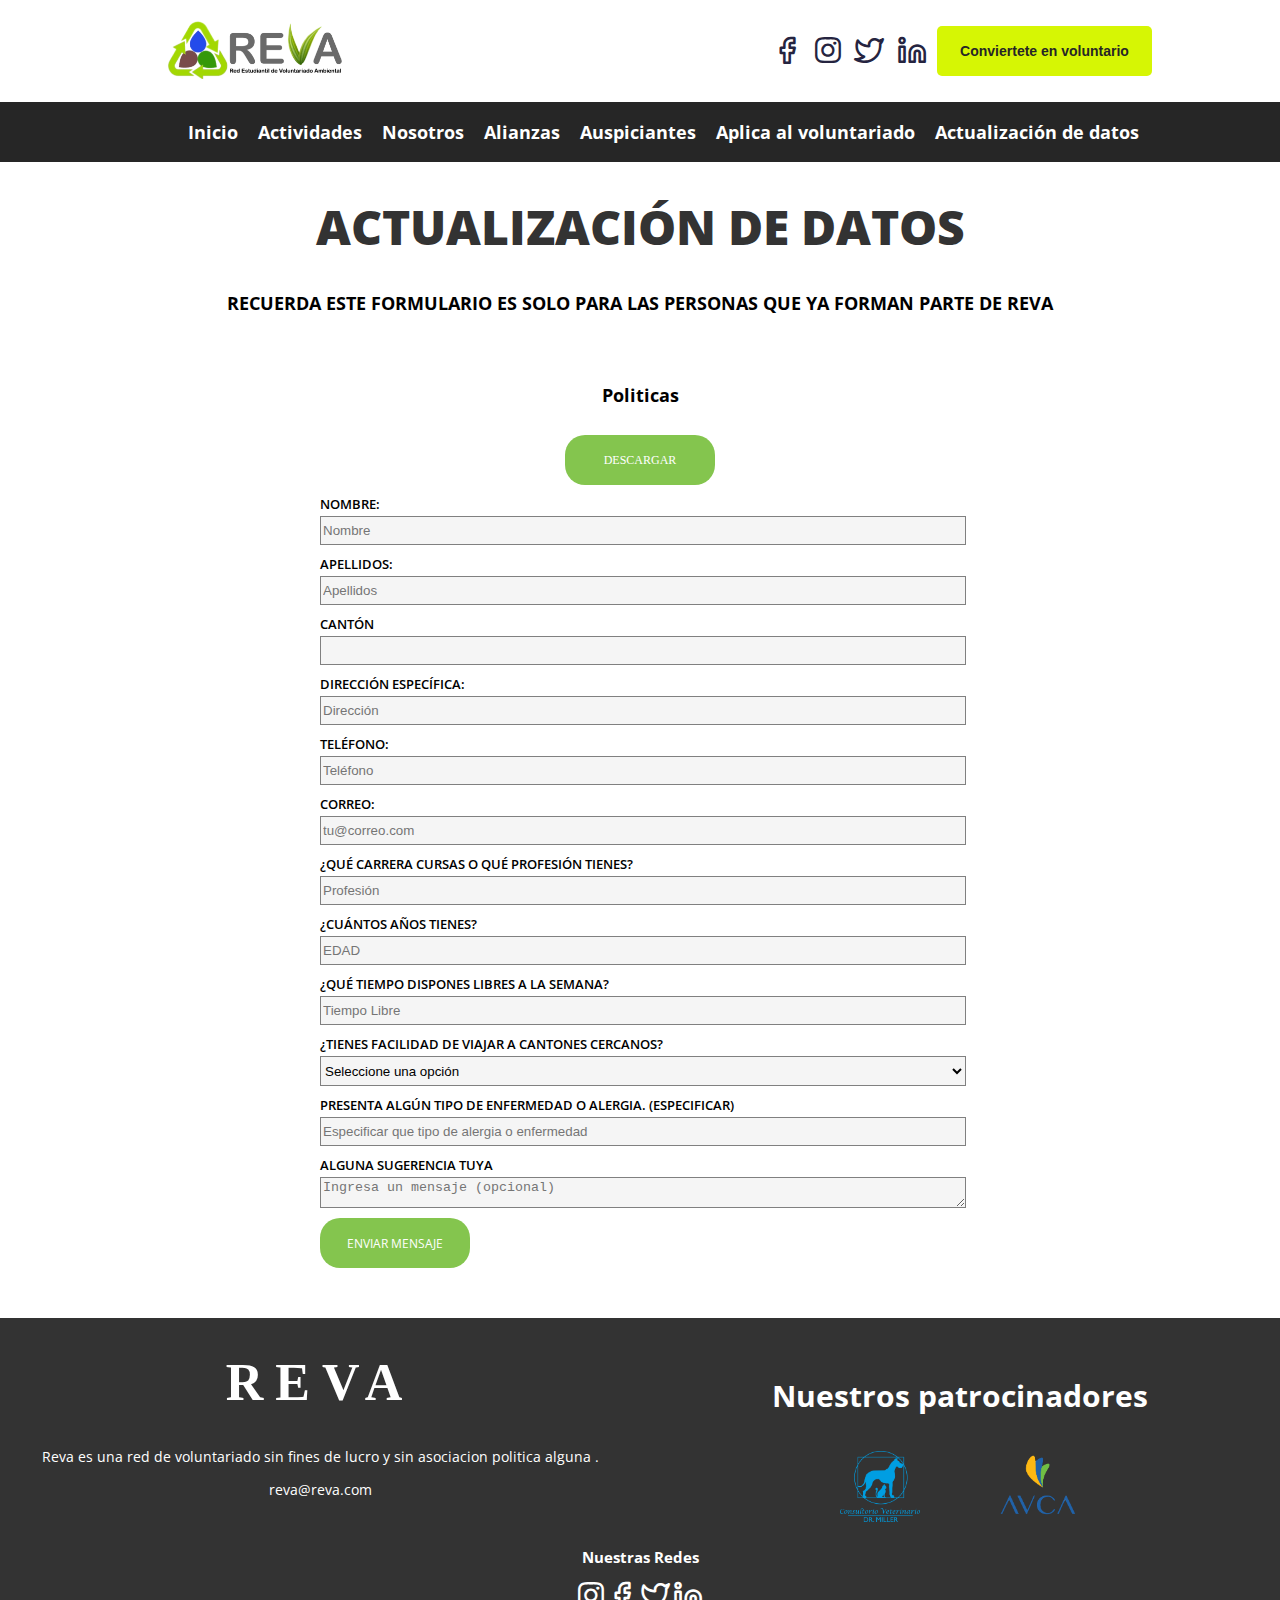
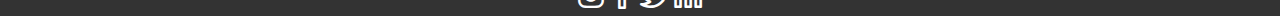
<file: actualizacion_datos.html>
<!DOCTYPE html>
<html lang="es">
<head>
  <meta charset="UTF-8">
  <meta name="description" content="REVA red de voluntariado ambiental">
  <meta name="robots" content="index,follow">
  <meta name="viewport" content="width=device-width, initial-scale=1.0">
  <link rel="stylesheet" href="./css/contactanos.css">
  <link href="https://fonts.googleapis.com/css2?family=Open+Sans:ital,wght@0,300;0,400;0,600;0,700;0,800;1,300;1,400;1,600;1,700;1,800&family=Permanent+Marker&display=swap" rel="stylesheet">
  <title>REVA</title>
</head>
  <body>
    <i class="icon-menu burger-button"></i>
    <section class="navegacion navegacion2">
      <nav class="menu">
        <ul>
          <li><a href="./index.html">Inicio</a> </li> 
          <li><a href="./actividades.html">Actividades</a> </li> 
          <li><a href="./nosotros.html">Nosotros</a></li>
          <li><a href="./alianzas.html">Alianzas</a></li>
          <li><a href="./auspiciantes.html">Auspiciantes</a></li>
          <li><a href="./aplica.html">Aplica al voluntariado</a></li>
          <li><a href="./actualizacion_datos.html">Actualización de datos</a></li>
        </ul>
      </nav>
    </section>
  <header>
    <div class="container-contacto">

      <section class="contacto">
        <div class="logo">
          <figure>
            <img src="./imagenes/logo.png" alt="">
          </figure>
        </div>
        <div class="contenedor-contacto">
          <div class="redes-sociales">
            <a href="https://www.facebook.com/GrupoReva"><i class="icon-facebook1"></i></a>
            <a href="https://www.instagram.com/grupo_reva/"><i class="icon-instagram1"></i></a>
            <a href="https://twitter.com/grupo_reva"><i class="icon-twitter1"></i></a>
            <a href=""><i class="icon-linkedin"></i></a>
          </div>
          <button>Conviertete en voluntario</button>
        </section>
      </div>
    </div>
    <div class="container-navegacion">

      <section class="navegacion">
        <nav class="menu">
          <ul>
            <li><a href="./index.html">Inicio</a> </li> 
            <li><a href="./actividades.html">Actividades</a> </li> 
            <li><a href="./nosotros.html">Nosotros</a></li>
            <li><a href="./alianzas.html">Alianzas</a></li>
            <li><a href="./auspiciantes.html">Auspiciantes</a></li>
            <li><a href="./aplica.html">Aplica al voluntariado</a></li>
            <li><a href="./actualizacion_datos.html">Actualización de datos</a></li>
        </ul>
        </nav>
      </section>
    </div>
    
  </header>
<main class="main">
  <h1>ACTUALIZACIÓN DE DATOS</h1>
  <h3 style="text-align: center; font-size: 1.8rem;">RECUERDA ESTE FORMULARIO ES SOLO PARA LAS PERSONAS QUE YA FORMAN PARTE DE REVA</h3>


  </section>
    <section class="formulario">
      <section class="viasContacto">
        <div class="viaContacto direccion">
          <i class="icon-location"></i>
          
          <div class="textoDireccion">
            <p><strong>Politicas</strong>
            </p>
            <a href="./PROGRAMA DE VOLUNTARIADO (TEXTO DE ESTUDIO).pdf" target="_blank"><button>Descargar</button></a>
          </div>
        </div>
      </section>
      <form name='formulario' class="contact_form" id='formulario' method='post' action='enviar.php' enctype="multipart/form-data">
        
    
        <label for="name">NOMBRE:</label>
        <input type='text' name='Nombre' id='Nombre' placeholder="Nombre" required>
    
    
        <label for="apellidos">APELLIDOS:</label>
        <input type='text' name='Apellidos' id='Apellidos' placeholder="Apellidos" required>

        <label for="menu">CANTÓN</label>
        <input type="text" name="canton" id="canton" required>
        </select>

        <label for="telefono">DIRECCIÓN ESPECÍFICA:</label>
        <input type='text' name='direccion' id='direccion' placeholder="Dirección" required>
    
        <label for="telefono">TELÉFONO:</label>
        <input type='text' name='Telefono' id='Telefono' placeholder="Teléfono" required>
    
    
        <label for="email">CORREO:</label>
        <input type='text' name='E-mail' id='E-mail' placeholder="tu@correo.com" required>
    
        <label for="profesion">¿QUÉ CARRERA CURSAS O QUÉ PROFESIÓN TIENES?</label>
        <input type='text' name='Profesion' id='Profesion' placeholder="Profesión" required>
    
        <label for="edad">¿CUÁNTOS AÑOS TIENES?</label>
        <input type='text' name='Edad' id='Edad' placeholder="EDAD" required>

        <label for="tiempo">¿QUÉ TIEMPO DISPONES LIBRES A LA SEMANA?</label>
        <input type='text' name='Tiempo' id='Tiempo' placeholder="Tiempo Libre" required>

        <label for="viajar">¿TIENES FACILIDAD DE VIAJAR A CANTONES CERCANOS? </label>
        <select name="viajar" id="viajar" required>
            <option value="">Seleccione una opción</option>
            <option>Sí, pero no puedo cubrir mis viáticos</option>
            <option>Si, puedo cubrir mis viáticos</option>
            <option>No</option>
        </select>

        <label for="enfermedad">PRESENTA ALGÚN TIPO DE ENFERMEDAD O ALERGIA. (ESPECIFICAR)</label>
        <input type='text' name='Enfermedad' id='Enfermedad' placeholder="Especificar que tipo de alergia o enfermedad" required>

     <!--    <label for="menu">VOLUNTARIADO AL QUE APLICA</label>
        <select name="Voluntariado que aplica" id="menu" required>
            <option value="">Seleccione un tipo</option>
            <option>Voluntariado de Campo</option>
            <option>Voluntariado de investigacion</option>
            <option>Voluntariado de arte</option>
        </select> -->
    
    
            <label for="message">ALGUNA SUGERENCIA TUYA</label>
            <textarea name="mensaje" cols="40" rows="6" placeholder="Ingresa un mensaje (opcional)"></textarea>

        
    
        <!-- <label for="adjuntar archivo">ADJUNTAR HOJA DE VIDA:</label>
        <input type='file' name='archivo1' id='archivo1' placeholder="carga tu boucher" required> -->
    
    
        <button class="submit" type='submit' value='Enviar formulario'>Enviar Mensaje</button>

    
    
</form>
  
</main>
<footer>
  <div class="contenedor-footer">

    <div class="texto-footer">
      <h1>REVA</h1>
      <P>
        Reva es una red de voluntariado
        sin fines de lucro y sin asociacion 
        politica alguna .
      </P>
      <p>reva@reva.com</p>
    </div>
    <div class="col2">
      
      <div class="patrocinadores-footer">
        <h2>Nuestros patrocinadores</h2>
        <div class="logos">
          <figure>
            <img src="./imagenes/logo clinica2.png" alt="">
          </figure>
          <figure>
            <img src="./imagenes/AVCA-logo.png" alt="">
          </figure>
         
        </div>
      </div>
    </div>
  </div>
    <div class="redes-footer">
      <h2>Nuestras Redes</h2>
      <a href=""><i class="icon-instagram1"></i></a>
      <a href=""><i class="icon-facebook1"></i></a>
      <a href=""><i class="icon-twitter1"></i></a>
      <a href=""><i class="icon-linkedin"></i></a>
      
      </div>
</footer>
<script>
  const menu = document.querySelector('.menu');
  const burgerButton = document.querySelector('.burger-button');
  burgerButton.addEventListener('click',hideShow);
  function hideShow(){
  if (menu.classList.contains('is-active')){
    menu.classList.remove('is-active');
  }else{
  menu.classList.add('is-active');
  }
  }
</script>
</body>
</html>
</file>
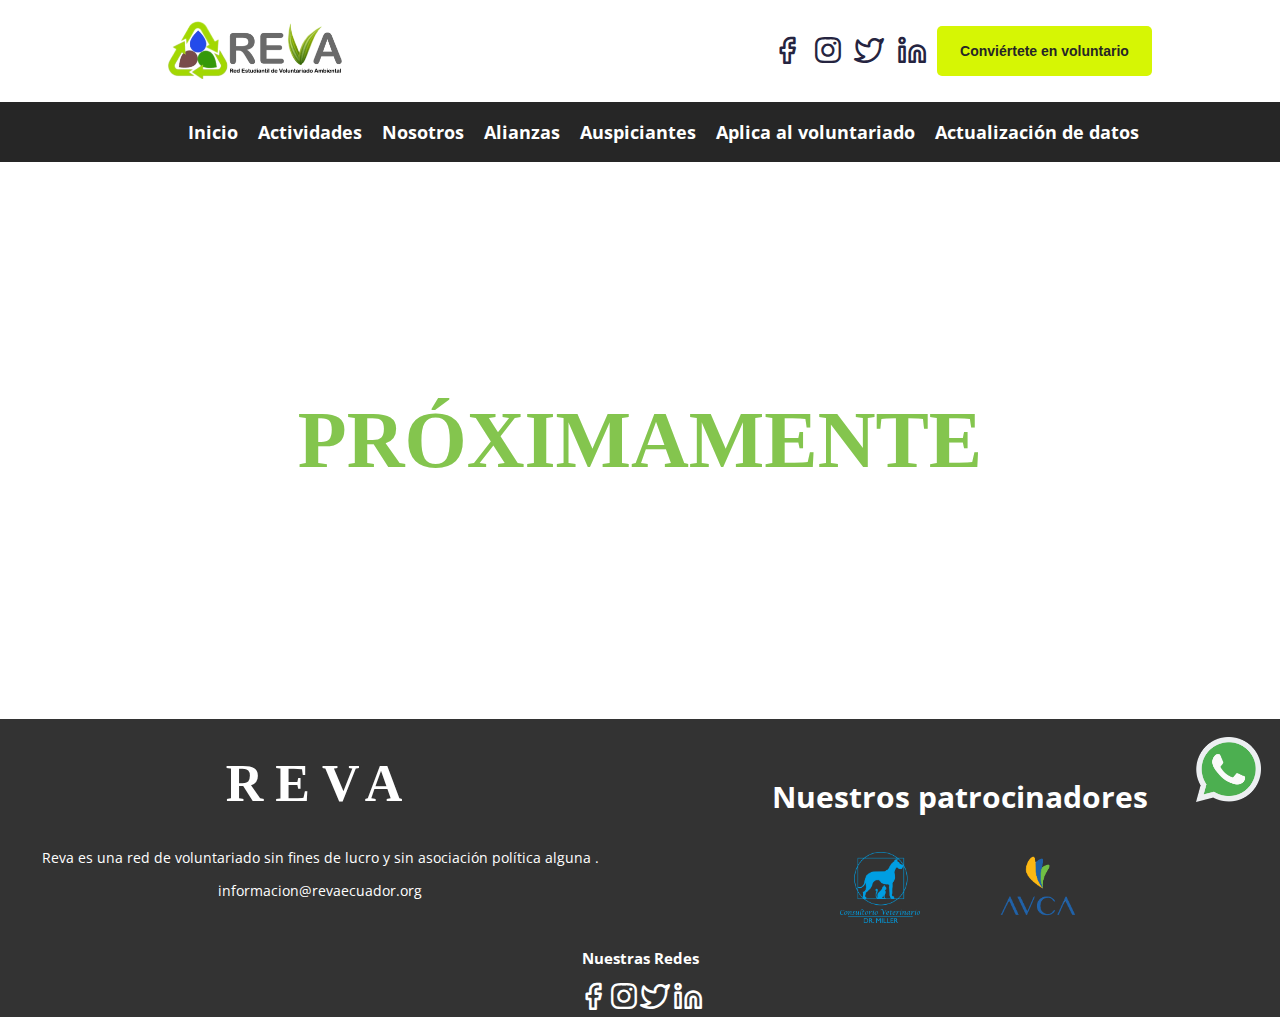
<file: alianzas.html>
<!DOCTYPE html>
<html lang="es">
<head>
  <meta charset="UTF-8">
  <meta name="description" content="REVA red de voluntariado ambiental">
  <meta name="robots" content="index,follow">
  <meta name="viewport" content="width=device-width, initial-scale=1.0">
  <link rel="stylesheet" href="./css/alianzas.css">
  <link href="https://fonts.googleapis.com/css2?family=Open+Sans:ital,wght@0,300;0,400;0,600;0,700;0,800;1,300;1,400;1,600;1,700;1,800&family=Permanent+Marker&display=swap" rel="stylesheet">
  <title>REVA</title>
  <link rel="icon" type="image/png" href="./imagenes/favicon.png">

</head>
  <body>
    <i class="icon-menu burger-button"></i>
    <section class="navegacion navegacion2">
      <nav class="menu">
        <ul>
          <li><a href="./index.html">Inicio</a> </li> 
          <li><a href="./actividades.html">Actividades</a> </li> 
          <li><a href="./nosotros.html">Nosotros</a></li>
          <li><a href="./alianzas.html">Alianzas</a></li>
          <li><a href="./auspiciantes.html">Auspiciantes</a></li>
          <li><a href="./aplica.html">Aplica al voluntariado</a></li>
          <li><a href="./actualizacion_datos.html">Actualización de datos</a></li>
        </ul>
      </nav>
    </section>
  <header>
    <div class="container-contacto">

      <section class="contacto">
        <div class="logo">
          <figure>
            <img src="./imagenes/logo.png" alt="logotipo">
          </figure>
        </div>
        <div class="contenedor-contacto">
          <div class="redes-sociales">
            <a href="https://www.facebook.com/GrupoReva" target="_blank" ><i class="icon-facebook1"></i></a>
            <a href="https://www.instagram.com/grupo_reva/" target="_blank"><i class="icon-instagram1"></i></a>
            <a href="https://twitter.com/grupo_reva"target="_blank"><i class="icon-twitter1"></i></a>
            <a href=""><i class="icon-linkedin"></i></a>
          </div>
          <a href="./aplica.html"><button>Conviértete en voluntario</button></a>
        </section>
      </div>
    </div>
    <div class="container-navegacion">

      <section class="navegacion">
        <nav class="menu">
          <ul>
            <li><a href="./index.html">Inicio</a> </li> 
            <li><a href="./actividades.html">Actividades</a> </li> 
            <li><a href="./nosotros.html">Nosotros</a></li>
            <li><a href="./alianzas.html">Alianzas</a></li>
            <li><a href="./auspiciantes.html">Auspiciantes</a></li>
            <li><a href="./aplica.html">Aplica al voluntariado</a></li>
            <li><a href="./actualizacion_datos.html">Actualización de datos</a></li>
          </ul>
        </nav>
      </section>
    </div>
    
  </header>
<main>
  <h1>PRÓXIMAMENTE</h1>
  
</main>
<a class="app-whatsapp" id="app-whatsapp" target="_blanck" href="https://api.whatsapp.com/send?phone=593996344037&amp;text=Hola!&nbsp;me&nbsp;dan&nbsp;información&nbsp;de&nbsp;REVA?&nbsp;" style="	position: fixed;
right: 24px;
bottom: 25px;
width: 60px;
z-index: 1000;
display: block;
bottom: 95px;
">
  <img src="./imagenes/whatsapp.png" alt="" style="width: 65px;">
</a>
<!-- Load Facebook SDK for JavaScript -->
<div id="fb-root"></div>
<script>
  window.fbAsyncInit = function() {
    FB.init({
      xfbml            : true,
      version          : 'v8.0'
    });
  };

  (function(d, s, id) {
  var js, fjs = d.getElementsByTagName(s)[0];
  if (d.getElementById(id)) return;
  js = d.createElement(s); js.id = id;
  js.src = 'https://connect.facebook.net/es_ES/sdk/xfbml.customerchat.js';
  fjs.parentNode.insertBefore(js, fjs);
}(document, 'script', 'facebook-jssdk'));</script>

<!-- Your Chat Plugin code -->
<div class="fb-customerchat"
  attribution=setup_tool
  page_id="263716217757966"
logged_in_greeting="Hola,¿cómo podemos ayudarte?"
logged_out_greeting="Hola,¿cómo podemos ayudarte?">
</div>
<footer>
  <div class="contenedor-footer">

    <div class="texto-footer">
      <h1>REVA</h1>
      <P>
        Reva es una red de voluntariado sin fines de lucro y sin asociación política alguna .
      </P>
      <p>informacion@revaecuador.org</p>
    </div>
    <div class="col2">
      
      <div class="patrocinadores-footer">
        <h2>Nuestros patrocinadores</h2>
        <div class="logos">
          <figure>
            <img src="./imagenes/logo clinica2.png" alt="logotipo de auspiciante veterinaria miller">
          </figure>
          <figure>
            <img src="./imagenes/AVCA-logo.png" alt="logotipo de auspiciante asesorias avca">
          </figure>
         
        </div>
      </div>
    </div>
  </div>
    <div class="redes-footer">
      <h2>Nuestras Redes</h2>
      <a href="https://www.facebook.com/GrupoReva" target="_blank" ><i class="icon-facebook1"></i></a>
      <a href="https://www.instagram.com/grupo_reva/" target="_blank"><i class="icon-instagram1"></i></a>
      <a href="https://twitter.com/grupo_reva"target="_blank"><i class="icon-twitter1"></i></a>
      <a href=""><i class="icon-linkedin"></i></a>
      
      </div>
</footer>
<script>
  const menu = document.querySelector('.menu');
  const burgerButton = document.querySelector('.burger-button');
  burgerButton.addEventListener('click',hideShow);
  function hideShow(){
  if (menu.classList.contains('is-active')){
    menu.classList.remove('is-active');
  }else{
  menu.classList.add('is-active');
  }
  }
</script>
</body>
</html>
</file>
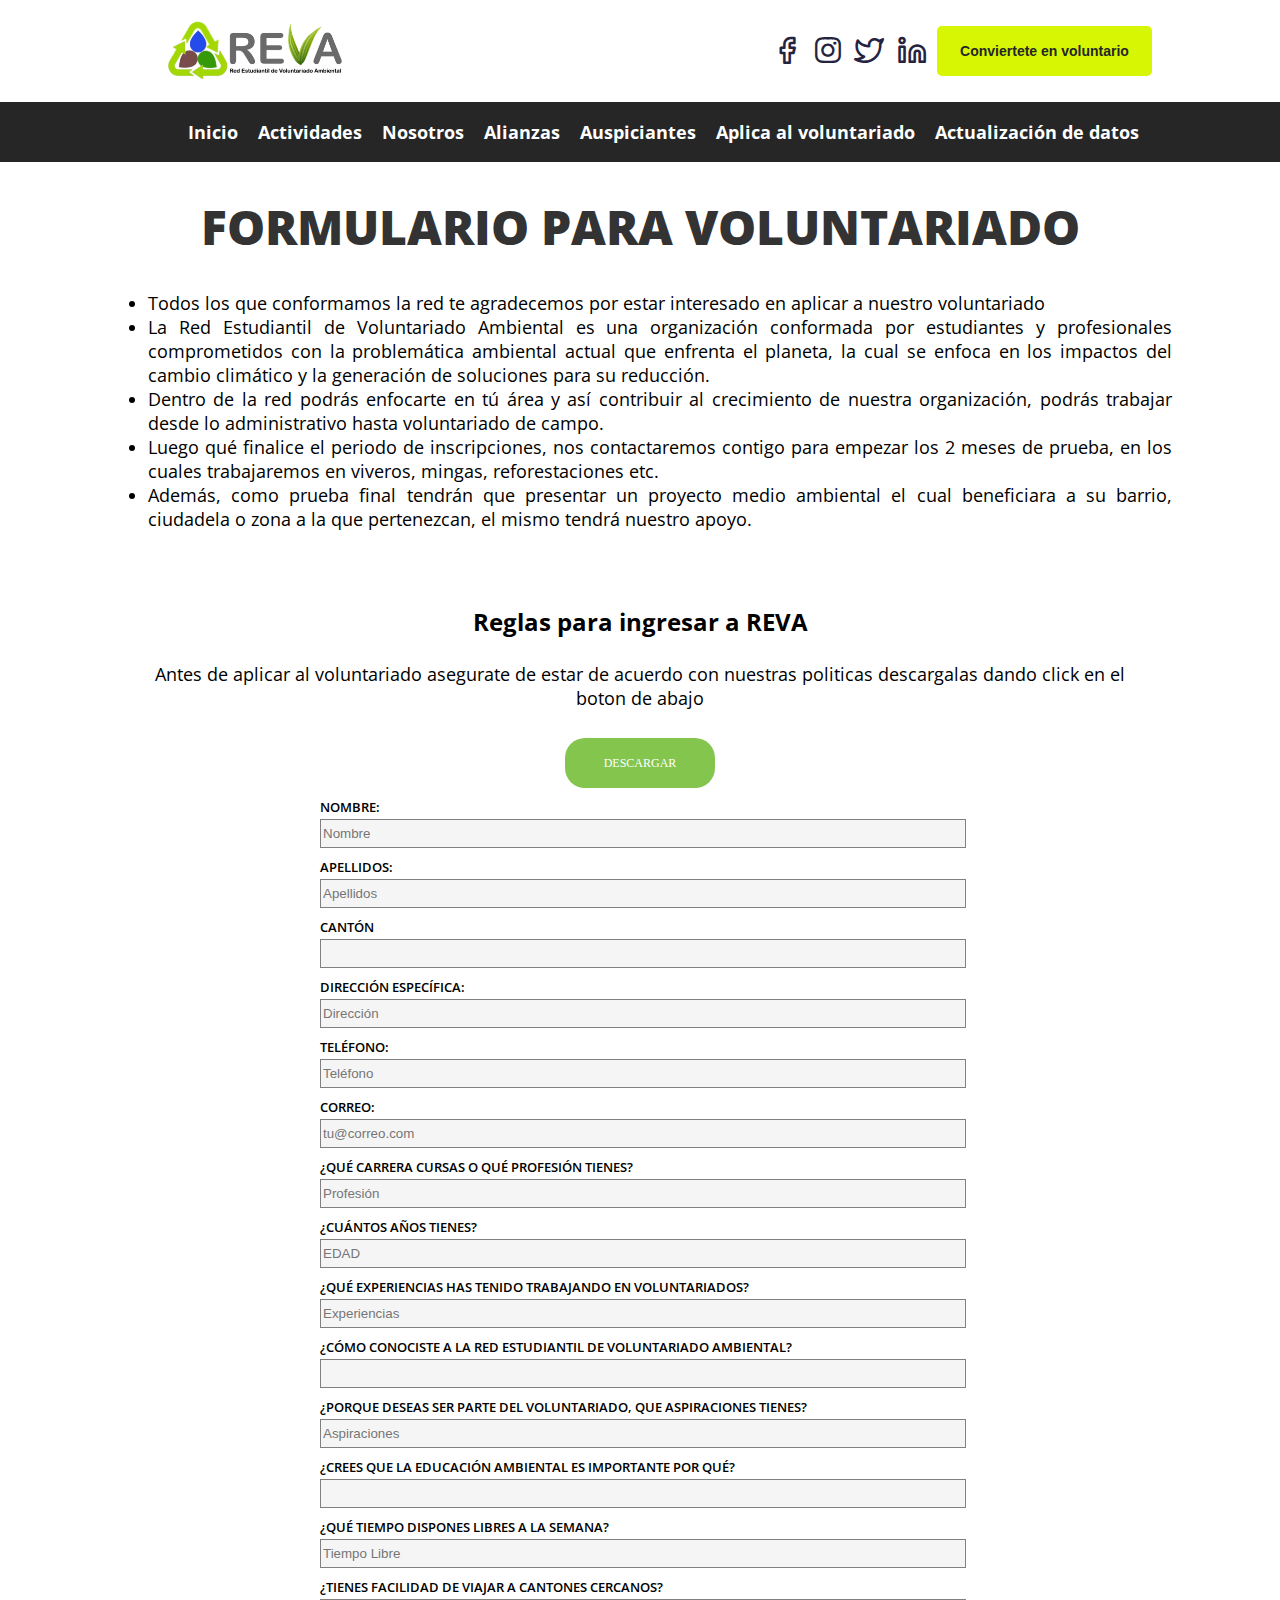
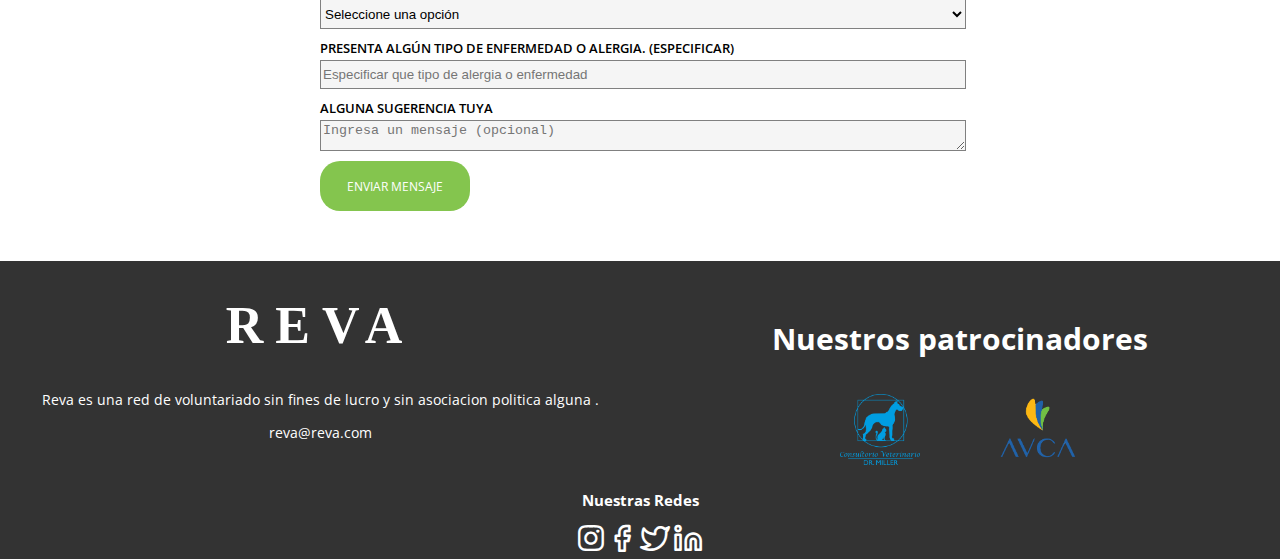
<file: aplica.html>
<!DOCTYPE html>
<html lang="es">
<head>
  <meta charset="UTF-8">
  <meta name="description" content="REVA red de voluntariado ambiental">
  <meta name="robots" content="index,follow">
  <meta name="viewport" content="width=device-width, initial-scale=1.0">
  <link rel="stylesheet" href="./css/contactanos.css">
  <link href="https://fonts.googleapis.com/css2?family=Open+Sans:ital,wght@0,300;0,400;0,600;0,700;0,800;1,300;1,400;1,600;1,700;1,800&family=Permanent+Marker&display=swap" rel="stylesheet">
  <title>REVA</title>
</head>
  <body>
    <i class="icon-menu burger-button"></i>
    <section class="navegacion navegacion2">
      <nav class="menu">
        <ul>
          <li><a href="./index.html">Inicio</a> </li> 
          <li><a href="./actividades.html">Actividades</a> </li> 
          <li><a href="./nosotros.html">Nosotros</a></li>
          <li><a href="./alianzas.html">Alianzas</a></li>
          <li><a href="./auspiciantes.html">Auspiciantes</a></li>
          <li><a href="./aplica.html">Aplica al voluntariado</a></li>
          <li><a href="./actualizacion_datos.html">Actualización de datos</a></li>
        </ul>
      </nav>
    </section>
  <header>
    <div class="container-contacto">

      <section class="contacto">
        <div class="logo">
          <figure>
            <img src="./imagenes/logo.png" alt="">
          </figure>
        </div>
        <div class="contenedor-contacto">
          <div class="redes-sociales">
            <a href="https://www.facebook.com/GrupoReva"><i class="icon-facebook1"></i></a>
            <a href="https://www.instagram.com/grupo_reva/"><i class="icon-instagram1"></i></a>
            <a href="https://twitter.com/grupo_reva"><i class="icon-twitter1"></i></a>
            <a href=""><i class="icon-linkedin"></i></a>
          </div>
          <button>Conviertete en voluntario</button>
        </section>
      </div>
    </div>
    <div class="container-navegacion">

      <section class="navegacion">
        <nav class="menu">
          <ul>
            <li><a href="./index.html">Inicio</a> </li> 
            <li><a href="./actividades.html">Actividades</a> </li> 
            <li><a href="./nosotros.html">Nosotros</a></li>
            <li><a href="./alianzas.html">Alianzas</a></li>
            <li><a href="./auspiciantes.html">Auspiciantes</a></li>
            <li><a href="./aplica.html">Aplica al voluntariado</a></li>
            <li><a href="./actualizacion_datos.html">Actualización de datos</a></li>
          </ul>
        </nav>
      </section>
    </div>
    
  </header>
<main class="main">
  <h1>Formulario para voluntariado <!-- del Cantón Sucre, San Vicente y Chone --></h1>
  <section class="textoFormulario">
    <ul>
      <li>Todos los que conformamos la red te agradecemos por estar interesado en aplicar a nuestro voluntariado</li>
      <li>La Red Estudiantil de Voluntariado Ambiental es una organización conformada por estudiantes y profesionales comprometidos con la problemática ambiental actual que enfrenta el planeta, la cual se enfoca en los impactos del cambio climático y la generación de soluciones para su reducción.</li>
      <li>Dentro de la red podrás enfocarte en tú área y así contribuir al crecimiento de nuestra organización, podrás trabajar desde lo administrativo hasta voluntariado de campo.</li>
      <li>Luego qué finalice el periodo de inscripciones, nos contactaremos contigo para empezar los 2 meses de prueba, en los cuales trabajaremos en viveros, mingas, reforestaciones etc.</li>
      <li>Además, como prueba final tendrán que presentar un proyecto medio ambiental el cual beneficiara a su barrio, ciudadela o zona a la que pertenezcan, el mismo tendrá nuestro apoyo.</li>
    </ul>
  </section>
    <section class="formulario">
      <section class="viasContacto">
        <div class="viaContacto direccion">
          <i class="icon-location"></i>
          
          <div class="textoDireccion">
            <h3>Reglas para ingresar a REVA</h3>
            <p>Antes de aplicar al voluntariado asegurate de estar de acuerdo
              con nuestras politicas descargalas dando click en el boton de abajo
            </p>
            <a href="./PROGRAMA DE VOLUNTARIADO (TEXTO DE ESTUDIO).pdf" target="_blank"><button>Descargar</button></a>
          </div>
        </div>
      </section>
      <form name='formulario' class="contact_form" id='formulario' method='post' action='enviar.php' enctype="multipart/form-data">
        
    
        <label for="name">NOMBRE:</label>
        <input type='text' name='Nombre' id='Nombre' placeholder="Nombre" required>
    
    
        <label for="apellidos">APELLIDOS:</label>
        <input type='text' name='Apellidos' id='Apellidos' placeholder="Apellidos" required>

        <label for="menu">CANTÓN</label>
        <input type="text" name="canton" id="canton" required>
        </select>


    <!--     <label for="menu">CANTÓN</label>
        <select name="canton" id="canton" required>
            <option value="">Seleccione un cantón</option>
            <option>Sucre</option>
            <option>San Vicente</option>
            <option>Chone</option>
        </select>
 -->
        <label for="telefono">DIRECCIÓN ESPECÍFICA:</label>
        <input type='text' name='direccion' id='direccion' placeholder="Dirección" required>
    
        <label for="telefono">TELÉFONO:</label>
        <input type='text' name='Telefono' id='Telefono' placeholder="Teléfono" required>
    
    
        <label for="email">CORREO:</label>
        <input type='text' name='E-mail' id='E-mail' placeholder="tu@correo.com" required>
    
        <label for="profesion">¿QUÉ CARRERA CURSAS O QUÉ PROFESIÓN TIENES?</label>
        <input type='text' name='Profesion' id='Profesion' placeholder="Profesión" required>
    
        <label for="edad">¿CUÁNTOS AÑOS TIENES?</label>
        <input type='text' name='Edad' id='Edad' placeholder="EDAD" required>

        <label for="experienca">¿QUÉ EXPERIENCIAS HAS TENIDO TRABAJANDO EN VOLUNTARIADOS?</label>
        <input type='text' name='Experiencia' id='Experiencia' placeholder="Experiencias" required>

        <label for="conocer">¿CÓMO CONOCISTE A LA RED ESTUDIANTIL DE VOLUNTARIADO AMBIENTAL?</label>
        <input type='text' name='Conocer' id='Conocer'  required>

        <label for="Aspiraciones">¿PORQUE DESEAS SER PARTE DEL VOLUNTARIADO, QUE ASPIRACIONES TIENES?</label>
        <input type='text' name='Aspiraciones' id='Aspiraciones' placeholder="Aspiraciones" required>

        <label for="educacion">¿CREES QUE LA EDUCACIÓN AMBIENTAL ES IMPORTANTE POR QUÉ? </label>
        <input type='text' name='Educacion' id='Educacion' placeholder="" required>

        <label for="tiempo">¿QUÉ TIEMPO DISPONES LIBRES A LA SEMANA?</label>
        <input type='text' name='Tiempo' id='Tiempo' placeholder="Tiempo Libre" required>

        <label for="viajar">¿TIENES FACILIDAD DE VIAJAR A CANTONES CERCANOS? </label>
        <select name="viajar" id="viajar" required>
            <option value="">Seleccione una opción</option>
            <option>Sí, pero no puedo cubrir mis viáticos</option>
            <option>Si, puedo cubrir mis viáticos</option>
            <option>No</option>
        </select>

        <label for="enfermedad">PRESENTA ALGÚN TIPO DE ENFERMEDAD O ALERGIA. (ESPECIFICAR)</label>
        <input type='text' name='Enfermedad' id='Enfermedad' placeholder="Especificar que tipo de alergia o enfermedad" required>

     <!--    <label for="menu">VOLUNTARIADO AL QUE APLICA</label>
        <select name="Voluntariado que aplica" id="menu" required>
            <option value="">Seleccione un tipo</option>
            <option>Voluntariado de Campo</option>
            <option>Voluntariado de investigacion</option>
            <option>Voluntariado de arte</option>
        </select> -->
    
    
            <label for="message">ALGUNA SUGERENCIA TUYA</label>
            <textarea name="mensaje" cols="40" rows="6" placeholder="Ingresa un mensaje (opcional)"></textarea>

        
    
        <!-- <label for="adjuntar archivo">ADJUNTAR HOJA DE VIDA:</label>
        <input type='file' name='archivo1' id='archivo1' placeholder="carga tu boucher" required> -->
    
    
        <button class="submit" type='submit' value='Enviar formulario'>Enviar Mensaje</button>

    
    
</form>
  
</main>
<footer>
  <div class="contenedor-footer">

    <div class="texto-footer">
      <h1>REVA</h1>
      <P>
        Reva es una red de voluntariado
        sin fines de lucro y sin asociacion 
        politica alguna .
      </P>
      <p>reva@reva.com</p>
    </div>
    <div class="col2">
      
      <div class="patrocinadores-footer">
        <h2>Nuestros patrocinadores</h2>
        <div class="logos">
          <figure>
            <img src="./imagenes/logo clinica2.png" alt="">
          </figure>
          <figure>
            <img src="./imagenes/AVCA-logo.png" alt="">
          </figure>
         
        </div>
      </div>
    </div>
  </div>
    <div class="redes-footer">
      <h2>Nuestras Redes</h2>
      <a href=""><i class="icon-instagram1"></i></a>
      <a href=""><i class="icon-facebook1"></i></a>
      <a href=""><i class="icon-twitter1"></i></a>
      <a href=""><i class="icon-linkedin"></i></a>
      
      </div>
</footer>
<script>
  const menu = document.querySelector('.menu');
  const burgerButton = document.querySelector('.burger-button');
  burgerButton.addEventListener('click',hideShow);
  function hideShow(){
  if (menu.classList.contains('is-active')){
    menu.classList.remove('is-active');
  }else{
  menu.classList.add('is-active');
  }
  }
</script>
</body>
</html>
</file>
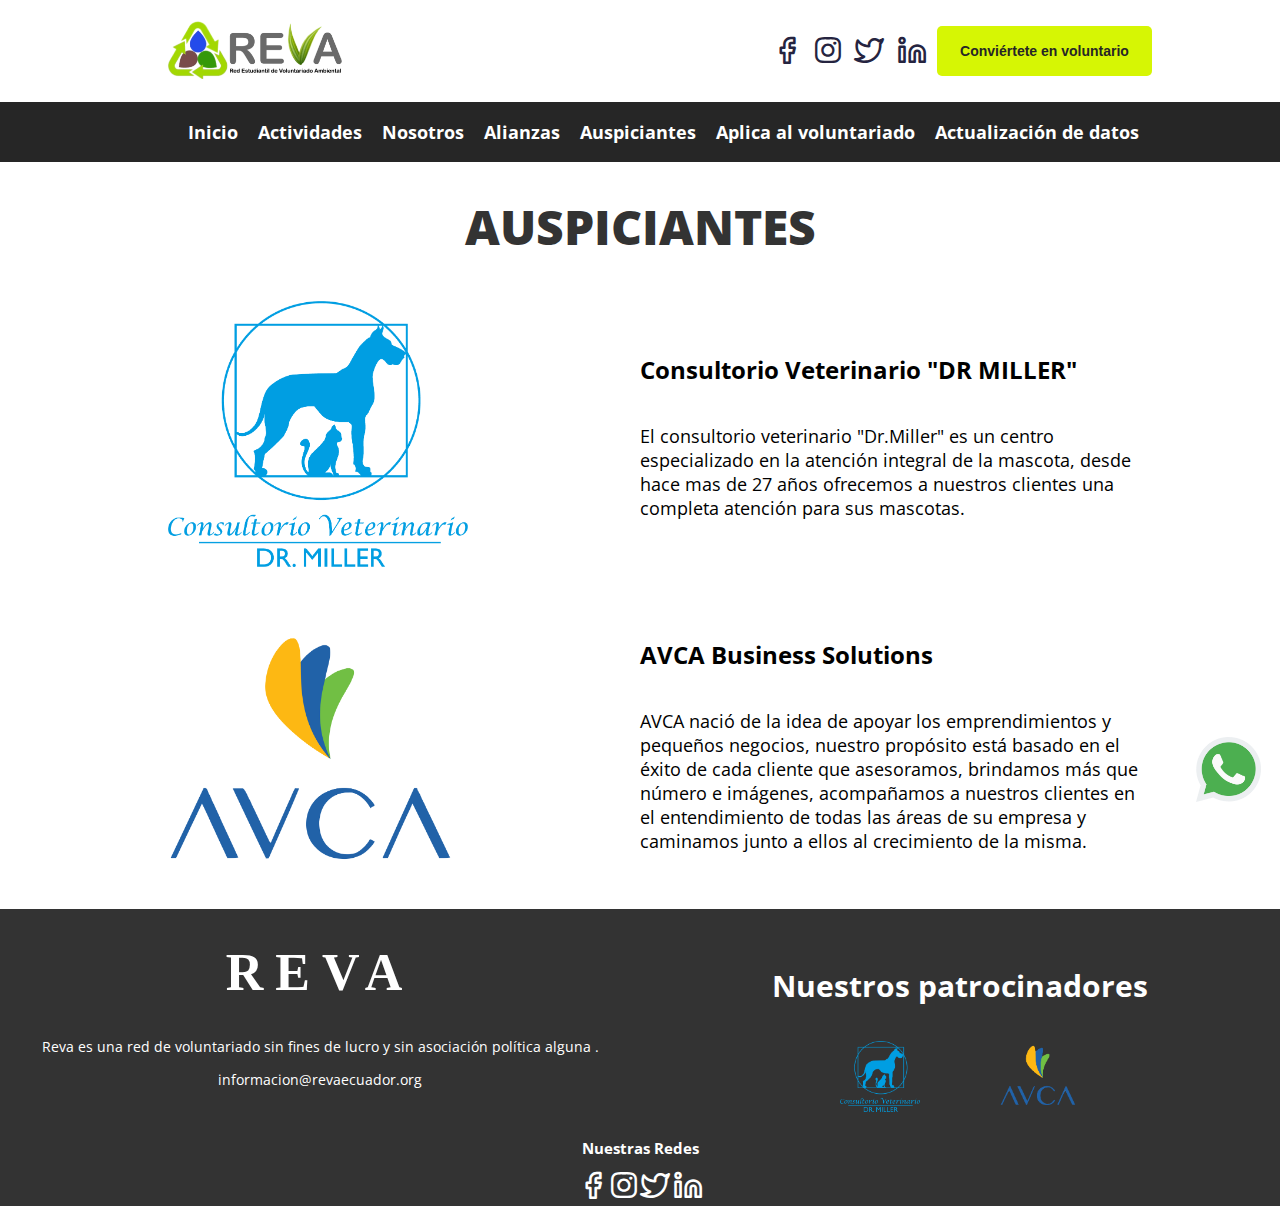
<file: auspiciantes.html>
<!DOCTYPE html>
<html lang="es">
<head>
  <meta charset="UTF-8">
  <meta name="description" content="REVA red de voluntariado ambiental">
  <meta name="robots" content="index,follow">
  <meta name="viewport" content="width=device-width, initial-scale=1.0">
  <link rel="stylesheet" href="./css/auspiciantes.css">
  <link href="https://fonts.googleapis.com/css2?family=Open+Sans:ital,wght@0,300;0,400;0,600;0,700;0,800;1,300;1,400;1,600;1,700;1,800&family=Permanent+Marker&display=swap" rel="stylesheet">
  <title>REVA</title>
  <link rel="icon" type="image/png" href="./imagenes/favicon.png">
</head>
  <body>
    <i class="icon-menu burger-button"></i>
    <section class="navegacion navegacion2">
      <nav class="menu">
        <ul>
          <li><a href="./index.html">Inicio</a> </li> 
          <li><a href="./actividades.html">Actividades</a> </li> 
          <li><a href="./nosotros.html">Nosotros</a></li>
          <li><a href="./alianzas.html">Alianzas</a></li>
          <li><a href="./auspiciantes.html">Auspiciantes</a></li>
          <li><a href="./aplica.html">Aplica al voluntariado</a></li>
          <li><a href="./actualizacion_datos.html">Actualización de datos</a></li>
        </ul>
      </nav>
    </section>
  <header>
    <div class="container-contacto">

      <section class="contacto">
        <div class="logo">
          <figure>
            <img src="./imagenes/logo.png" alt="logotipo">
          </figure>
        </div>
        <div class="contenedor-contacto">
          <div class="redes-sociales">
            <a href="https://www.facebook.com/GrupoReva" target="_blank" ><i class="icon-facebook1"></i></a>
            <a href="https://www.instagram.com/grupo_reva/" target="_blank"><i class="icon-instagram1"></i></a>
            <a href="https://twitter.com/grupo_reva"target="_blank"><i class="icon-twitter1"></i></a>
            <a href=""><i class="icon-linkedin"></i></a>
          </div>
          <a href="./aplica.html"><button>Conviértete en voluntario</button></a>
        </section>
      </div>
    </div>
    <div class="container-navegacion">

      <section class="navegacion">
        <nav class="menu">
          <ul>
            <li><a href="./index.html">Inicio</a> </li> 
            <li><a href="./actividades.html">Actividades</a> </li> 
            <li><a href="./nosotros.html">Nosotros</a></li>
            <li><a href="./alianzas.html">Alianzas</a></li>
            <li><a href="./auspiciantes.html">Auspiciantes</a></li>
            <li><a href="./aplica.html">Aplica al voluntariado</a></li>
            <li><a href="./actualizacion_datos.html">Actualización de datos</a></li>
          </ul>
        </nav>
      </section>
    </div>
    
  </header>
<main>
  <h1>AUSPICIANTES</h1>
  <section class="auspiciantes">
    <div class="auspiciante">
      <figure>
        <img src="./imagenes/logo clinica2.png" alt="logotipo de la veterinaria miller">
      </figure>
      <div class="texto-auspiciante">
        <h2>Consultorio Veterinario "DR MILLER"</h2>
        <p>El consultorio veterinario "Dr.Miller" es un centro especializado en la atención integral de la mascota,
           desde hace mas de 27 años ofrecemos a nuestros clientes una completa atención para sus mascotas.</p>
      </div>
    </div>
    <div class="auspiciante">
      <figure>
        <img src="./imagenes/AVCA-logo.png" alt="logotipo de asesorias avca">
      </figure>
          <div class="texto-auspiciante">
        <h2>AVCA Business Solutions</h2>
        <p>AVCA nació de la idea de apoyar los emprendimientos y pequeños negocios, nuestro propósito está 
          basado en el éxito de cada cliente que asesoramos, brindamos más que número e imágenes, acompañamos
           a nuestros clientes en el entendimiento de todas las áreas de su empresa y caminamos junto a ellos
            al crecimiento de la misma.</p>
      </div>
    </div>

  </section>
  
</main>
<a class="app-whatsapp" id="app-whatsapp" target="_blanck" href="https://api.whatsapp.com/send?phone=593996344037&amp;text=Hola!&nbsp;me&nbsp;dan&nbsp;información&nbsp;de&nbsp;REVA?&nbsp;" style="	position: fixed;
right: 24px;
bottom: 25px;
width: 60px;
z-index: 1000;
display: block;
bottom: 95px;
">
  <img src="./imagenes/whatsapp.png" alt="" style="width: 65px;">
</a>
<!-- Load Facebook SDK for JavaScript -->
<div id="fb-root"></div>
<script>
  window.fbAsyncInit = function() {
    FB.init({
      xfbml            : true,
      version          : 'v8.0'
    });
  };

  (function(d, s, id) {
  var js, fjs = d.getElementsByTagName(s)[0];
  if (d.getElementById(id)) return;
  js = d.createElement(s); js.id = id;
  js.src = 'https://connect.facebook.net/es_ES/sdk/xfbml.customerchat.js';
  fjs.parentNode.insertBefore(js, fjs);
}(document, 'script', 'facebook-jssdk'));</script>

<!-- Your Chat Plugin code -->
<div class="fb-customerchat"
  attribution=setup_tool
  page_id="263716217757966"
logged_in_greeting="Hola,¿cómo podemos ayudarte?"
logged_out_greeting="Hola,¿cómo podemos ayudarte?">
</div>
<footer>
  <div class="contenedor-footer">

    <div class="texto-footer">
      <h1>REVA</h1>
      <P>
        Reva es una red de voluntariado sin fines de lucro y sin asociación política alguna .
      </P>
      <p>informacion@revaecuador.org</p>
    </div>
    <div class="col2">
      
      <div class="patrocinadores-footer">
        <h2>Nuestros patrocinadores</h2>
        <div class="logos">
          <figure>
            <img src="./imagenes/logo clinica2.png" alt="logotipo de auspiciante veterinaria miller">
          </figure>
          <figure>
            <img src="./imagenes/AVCA-logo.png" alt="logotipo de auspiciante asesorias avca">
          </figure>
         
        </div>
      </div>
    </div>
  </div>
    <div class="redes-footer">
      <h2>Nuestras Redes</h2>
      <a href="https://www.facebook.com/GrupoReva" target="_blank" ><i class="icon-facebook1"></i></a>
      <a href="https://www.instagram.com/grupo_reva/" target="_blank"><i class="icon-instagram1"></i></a>
      <a href="https://twitter.com/grupo_reva"target="_blank"><i class="icon-twitter1"></i></a>
      <a href=""><i class="icon-linkedin"></i></a>
      </div>
</footer>
<script>
  const menu = document.querySelector('.menu');
  const burgerButton = document.querySelector('.burger-button');
  burgerButton.addEventListener('click',hideShow);
  function hideShow(){
  if (menu.classList.contains('is-active')){
    menu.classList.remove('is-active');
  }else{
  menu.classList.add('is-active');
  }
  }
</script>
</body>
</html>
</file>
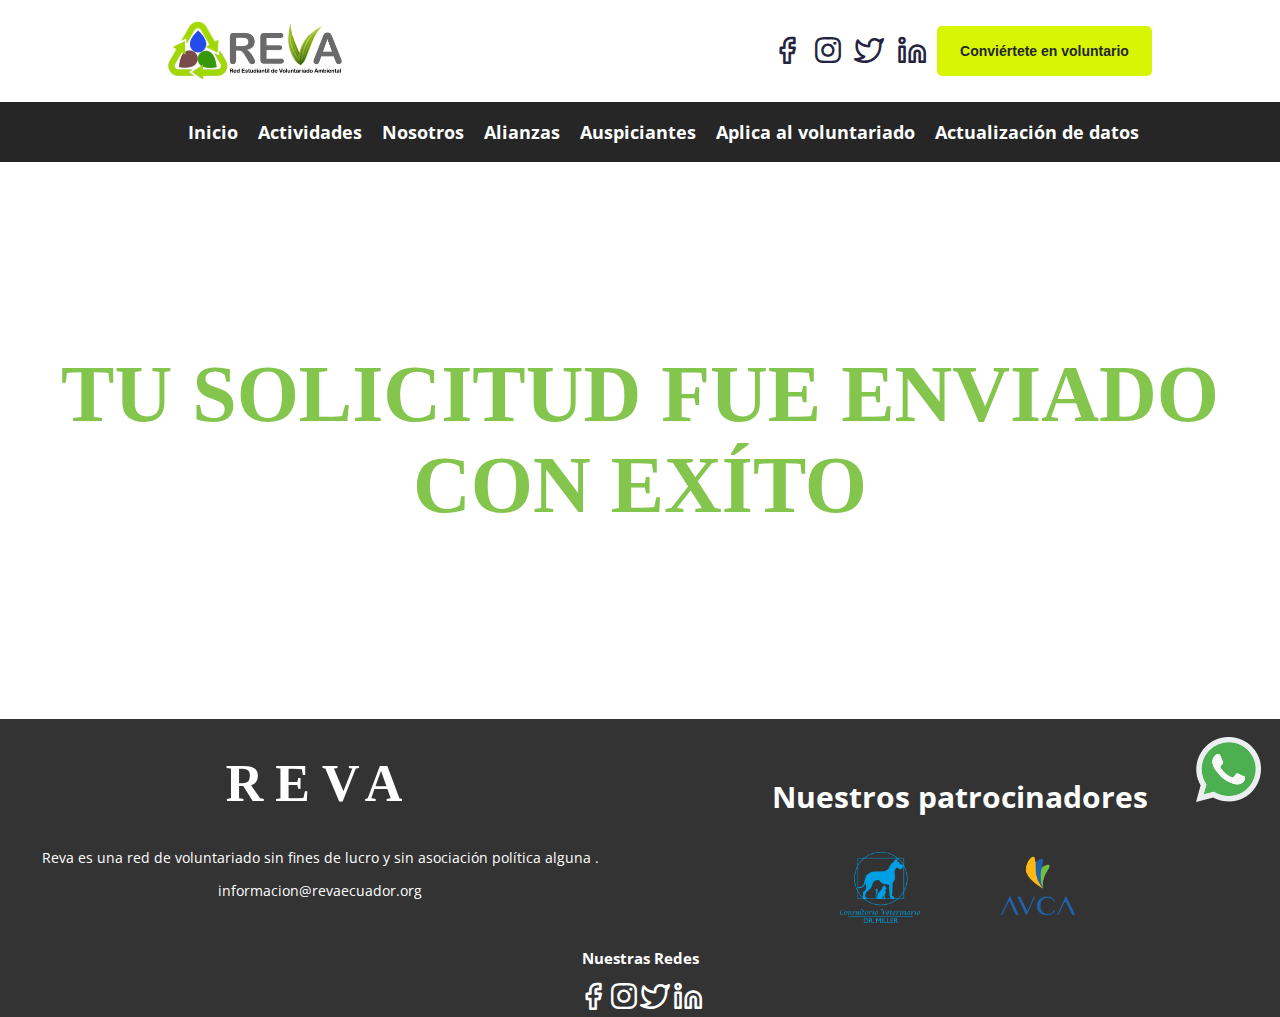
<file: enviado.html>
<!DOCTYPE html>
<html lang="es">
<head>
  <meta charset="UTF-8">
  <meta name="description" content="REVA red de voluntariado ambiental">
  <meta name="robots" content="index,follow">
  <meta name="viewport" content="width=device-width, initial-scale=1.0">
  <link rel="stylesheet" href="./css/alianzas.css">
  <link href="https://fonts.googleapis.com/css2?family=Open+Sans:ital,wght@0,300;0,400;0,600;0,700;0,800;1,300;1,400;1,600;1,700;1,800&family=Permanent+Marker&display=swap" rel="stylesheet">
  <title>REVA</title>
  <link rel="icon" type="image/png" href="./imagenes/favicon.png">

</head>
  <body>
    <i class="icon-menu burger-button"></i>
    <section class="navegacion navegacion2">
      <nav class="menu">
        <ul>
          <li><a href="./index.html">Inicio</a> </li> 
          <li><a href="./actividades.html">Actividades</a> </li> 
          <li><a href="./nosotros.html">Nosotros</a></li>
          <li><a href="./alianzas.html">Alianzas</a></li>
          <li><a href="./auspiciantes.html">Auspiciantes</a></li>
          <li><a href="./aplica.html">Aplica al voluntariado</a></li>
          <li><a href="./actualizacion_datos.html">Actualización de datos</a></li>
        </ul>
      </nav>
    </section>
  <header>
    <div class="container-contacto">

      <section class="contacto">
        <div class="logo">
          <figure>
            <img src="./imagenes/logo.png" alt="logotipo">
          </figure>
        </div>
        <div class="contenedor-contacto">
          <div class="redes-sociales">
            <a href="https://www.facebook.com/GrupoReva" target="_blank" ><i class="icon-facebook1"></i></a>
            <a href="https://www.instagram.com/grupo_reva/" target="_blank"><i class="icon-instagram1"></i></a>
            <a href="https://twitter.com/grupo_reva"target="_blank"><i class="icon-twitter1"></i></a>
            <a href=""><i class="icon-linkedin"></i></a>
          </div>
          <a href="./aplica.html"><button>Conviértete en voluntario</button></a>
        </section>
      </div>
    </div>
    <div class="container-navegacion">

      <section class="navegacion">
        <nav class="menu">
          <ul>
            <li><a href="./index.html">Inicio</a> </li> 
            <li><a href="./actividades.html">Actividades</a> </li> 
            <li><a href="./nosotros.html">Nosotros</a></li>
            <li><a href="./alianzas.html">Alianzas</a></li>
            <li><a href="./auspiciantes.html">Auspiciantes</a></li>
            <li><a href="./aplica.html">Aplica al voluntariado</a></li>
            <li><a href="./actualizacion_datos.html">Actualización de datos</a></li>
          </ul>
        </nav>
      </section>
    </div>
    
  </header>
<main>
  <h1>TU SOLICITUD FUE ENVIADO CON EXÍTO</h1>
  
</main>
<a class="app-whatsapp" id="app-whatsapp" target="_blanck" href="https://api.whatsapp.com/send?phone=593996344037&amp;text=Hola!&nbsp;me&nbsp;dan&nbsp;información&nbsp;de&nbsp;REVA?&nbsp;" style="	position: fixed;
right: 24px;
bottom: 25px;
width: 60px;
z-index: 1000;
display: block;
bottom: 95px;
">
  <img src="./imagenes/whatsapp.png" alt="" style="width: 65px;">
</a>
<!-- Load Facebook SDK for JavaScript -->
<div id="fb-root"></div>
<script>
  window.fbAsyncInit = function() {
    FB.init({
      xfbml            : true,
      version          : 'v8.0'
    });
  };

  (function(d, s, id) {
  var js, fjs = d.getElementsByTagName(s)[0];
  if (d.getElementById(id)) return;
  js = d.createElement(s); js.id = id;
  js.src = 'https://connect.facebook.net/es_ES/sdk/xfbml.customerchat.js';
  fjs.parentNode.insertBefore(js, fjs);
}(document, 'script', 'facebook-jssdk'));</script>

<!-- Your Chat Plugin code -->
<div class="fb-customerchat"
  attribution=setup_tool
  page_id="263716217757966"
logged_in_greeting="Hola,¿cómo podemos ayudarte?"
logged_out_greeting="Hola,¿cómo podemos ayudarte?">
</div>
<footer>
  <div class="contenedor-footer">

    <div class="texto-footer">
      <h1>REVA</h1>
      <P>
        Reva es una red de voluntariado sin fines de lucro y sin asociación política alguna .
      </P>
      <p>informacion@revaecuador.org</p>
    </div>
    <div class="col2">
      
      <div class="patrocinadores-footer">
        <h2>Nuestros patrocinadores</h2>
        <div class="logos">
          <figure>
            <img src="./imagenes/logo clinica2.png" alt="logotipo de auspiciante veterinaria miller">
          </figure>
          <figure>
            <img src="./imagenes/AVCA-logo.png" alt="logotipo de auspiciante asesorias avca">
          </figure>
         
        </div>
      </div>
    </div>
  </div>
    <div class="redes-footer">
      <h2>Nuestras Redes</h2>
      <a href="https://www.facebook.com/GrupoReva" target="_blank" ><i class="icon-facebook1"></i></a>
      <a href="https://www.instagram.com/grupo_reva/" target="_blank"><i class="icon-instagram1"></i></a>
      <a href="https://twitter.com/grupo_reva"target="_blank"><i class="icon-twitter1"></i></a>
      <a href=""><i class="icon-linkedin"></i></a>
      
      </div>
</footer>
<script>
  const menu = document.querySelector('.menu');
  const burgerButton = document.querySelector('.burger-button');
  burgerButton.addEventListener('click',hideShow);
  function hideShow(){
  if (menu.classList.contains('is-active')){
    menu.classList.remove('is-active');
  }else{
  menu.classList.add('is-active');
  }
  }
</script>
</body>
</html>
</file>
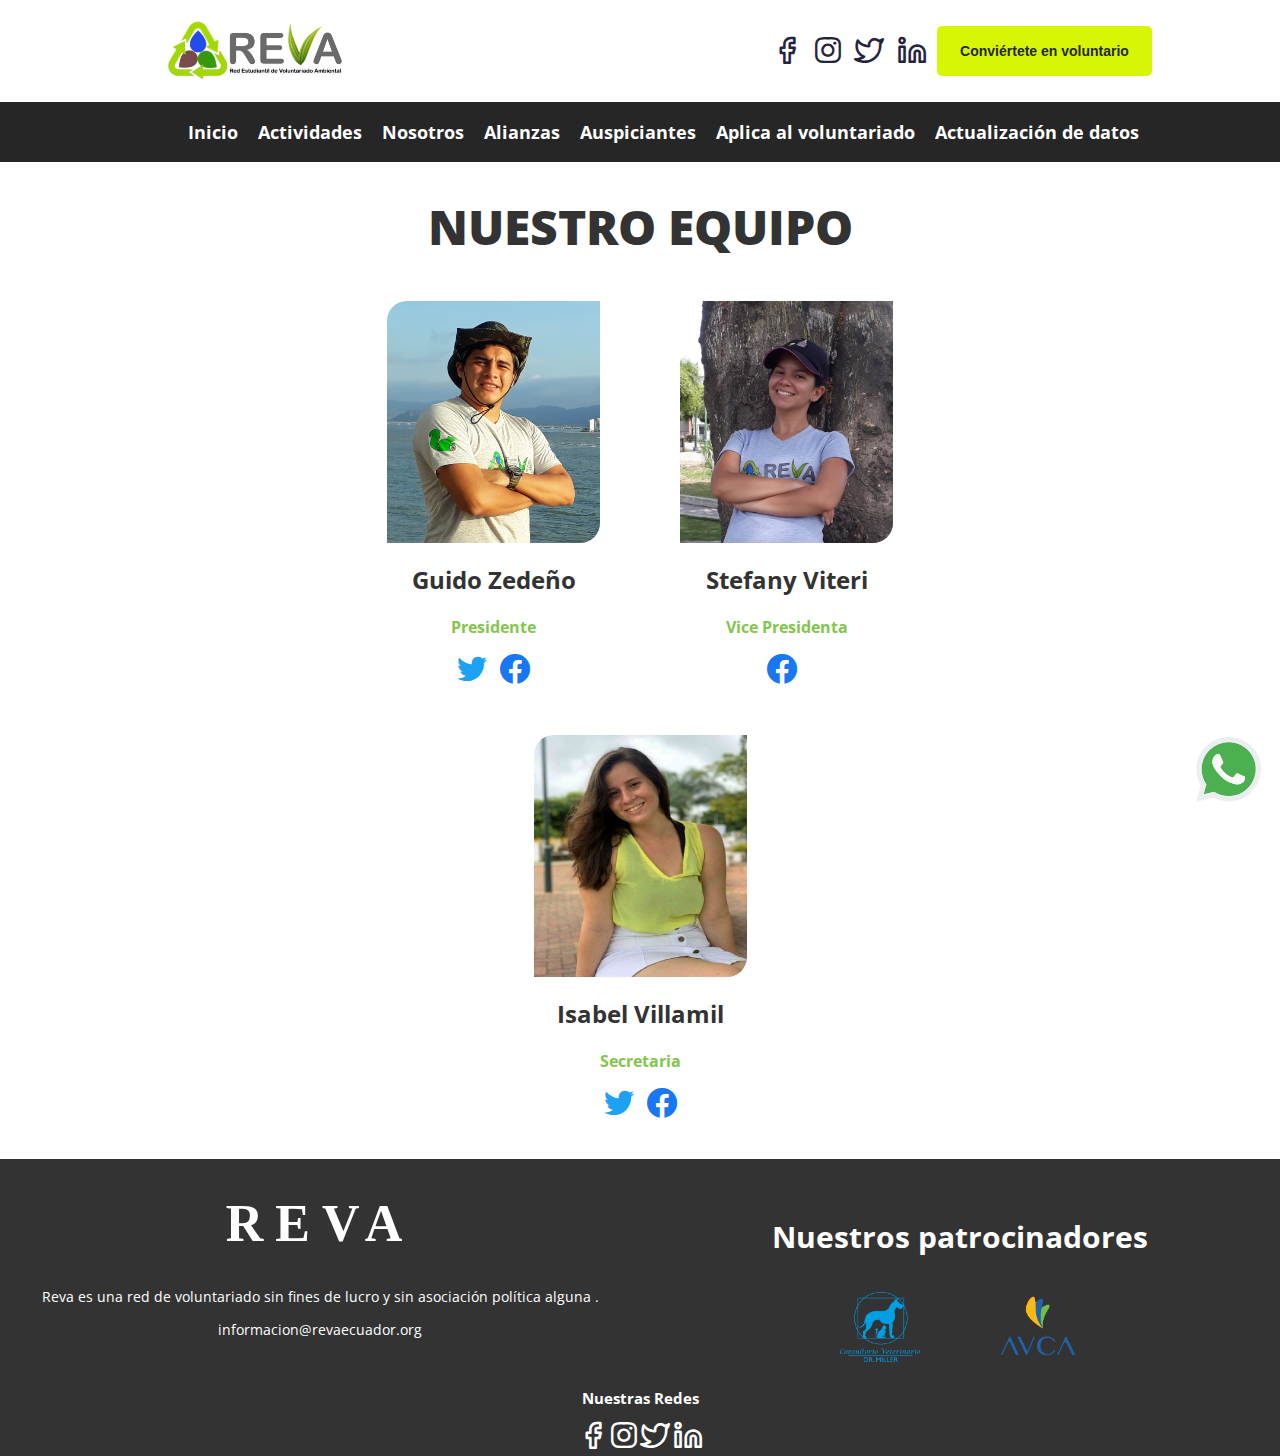
<file: nosotros.html>
<!DOCTYPE html>
<html lang="es">
<head>
  <meta charset="UTF-8">
  <meta name="description" content="REVA red de voluntariado ambiental">
  <meta name="robots" content="index,follow">
  <meta name="viewport" content="width=device-width, initial-scale=1.0">
  <link rel="stylesheet" href="./css/nosotros.css">
  <link href="https://fonts.googleapis.com/css2?family=Open+Sans:ital,wght@0,300;0,400;0,600;0,700;0,800;1,300;1,400;1,600;1,700;1,800&family=Permanent+Marker&display=swap" rel="stylesheet">
  <title>REVA</title>
  <link rel="icon" type="image/png" href="./imagenes/favicon.png">

</head>
  <body>
    <i class="icon-menu burger-button"></i>
    <section class="navegacion navegacion2">
      <nav class="menu">
        <ul>
          <li><a href="./index.html">Inicio</a> </li> 
          <li><a href="./actividades.html">Actividades</a> </li> 
          <li><a href="./nosotros.html">Nosotros</a></li>
          <li><a href="./alianzas.html">Alianzas</a></li>
          <li><a href="./auspiciantes.html">Auspiciantes</a></li>
          <li><a href="./aplica.html">Aplica al voluntariado</a></li>
          <li><a href="./actualizacion_datos.html">Actualización de datos</a></li>
        </ul>
      </nav>
    </section>
  <header>
    <div class="container-contacto">

      <section class="contacto">
        <div class="logo">
          <figure>
            <img src="./imagenes/logo.png" alt="logotipo">
          </figure>
        </div>
        <div class="contenedor-contacto">
          <div class="redes-sociales">
            <a href="https://www.facebook.com/GrupoReva" target="_blank" ><i class="icon-facebook1"></i></a>
            <a href="https://www.instagram.com/grupo_reva/" target="_blank"><i class="icon-instagram1"></i></a>
            <a href="https://twitter.com/grupo_reva"target="_blank"><i class="icon-twitter1"></i></a>
            <a href=""><i class="icon-linkedin"></i></a>
          </div>
          <a href="./aplica.html"><button>Conviértete en voluntario</button></a>
        </section>
      </div>
    </div>
    <div class="container-navegacion">

      <section class="navegacion">
        <nav class="menu">
          <ul>
            <li><a href="./index.html">Inicio</a> </li> 
            <li><a href="./actividades.html">Actividades</a> </li> 
            <li><a href="./nosotros.html">Nosotros</a></li>
            <li><a href="./alianzas.html">Alianzas</a></li>
            <li><a href="./auspiciantes.html">Auspiciantes</a></li>
            <li><a href="./aplica.html">Aplica al voluntariado</a></li>
            <li><a href="./actualizacion_datos.html">Actualización de datos</a></li>
          </ul>
        </nav>
      </section>
    </div>
  </header>
<main>
  <h1>NUESTRO EQUIPO</h1>
  <section class="nuestro-equipo">
    <div class="contenido">
      <div class="contenido1">
        <figure>
          <img src="./imagenes/presidente.jpg" alt="imagen del presidente REVA">
        </figure>
        <div class="texto-contenido">
          <h2>Guido Zedeño</h2>
          <h3>Presidente</h3>
          <a href="https://twitter.com/c_zedeno?s=09" target="_blank"><i class="icon-twitter"></i></a>
          <a href="https://www.facebook.com/Guido-Zede%C3%B1o-C-2652460658158830/ " target="_blank"><i class="icon-facebook"></i></a>
        </div>
      </div>
      <div class="contenido1">
        <figure>
          <img src="./imagenes/vice-presidente.jpg" alt="imagen vice presidente reva">
        </figure>
        <div class="texto-contenido">
          <h2>Stefany Viteri</h2>
          <h3>Vice Presidenta</h3>
<!--           <a href=""><i class="icon-twitter"></i></a>
 -->          <a href="https://www.facebook.com/stefany.viterizambrano" target="_blank"><i class="icon-facebook"></i></a>
        </div>
      </div>
    </div>
    <div class="contenido">
      <div class="contenido1">
        <figure>
          <img src="./imagenes/isabel.jpeg" alt="Imagen secretaria reva">
        </figure>
        <div class="texto-contenido">
          <h2>Isabel Villamil</h2>
          <h3>Secretaria</h3>
          <a href="https://twitter.com/isabel_isatk?s=09"><i class="icon-twitter"></i></a>
          <a href="https://www.facebook.com/isabela.villamil.520"><i class="icon-facebook"></i></a>
        </div>
      </div>
    </div>
      
    </section>
</main>
<footer>
  <a class="app-whatsapp" id="app-whatsapp" target="_blanck" href="https://api.whatsapp.com/send?phone=593996344037&amp;text=Hola!&nbsp;me&nbsp;dan&nbsp;información&nbsp;de&nbsp;REVA?&nbsp;" style="	position: fixed;
  right: 24px;
  bottom: 25px;
  width: 60px;
  z-index: 1000;
  display: block;
  bottom: 95px;
  ">
    <img src="./imagenes/whatsapp.png" alt="" style="width: 65px;">
  </a>
  <!-- Load Facebook SDK for JavaScript -->
  <div id="fb-root"></div>
  <script>
    window.fbAsyncInit = function() {
      FB.init({
        xfbml            : true,
        version          : 'v8.0'
      });
    };
  
    (function(d, s, id) {
    var js, fjs = d.getElementsByTagName(s)[0];
    if (d.getElementById(id)) return;
    js = d.createElement(s); js.id = id;
    js.src = 'https://connect.facebook.net/es_ES/sdk/xfbml.customerchat.js';
    fjs.parentNode.insertBefore(js, fjs);
  }(document, 'script', 'facebook-jssdk'));</script>
  
  <!-- Your Chat Plugin code -->
  <div class="fb-customerchat"
    attribution=setup_tool
    page_id="263716217757966"
  logged_in_greeting="Hola,¿cómo podemos ayudarte?"
  logged_out_greeting="Hola,¿cómo podemos ayudarte?">
  </div>
  <div class="contenedor-footer">

    <div class="texto-footer">
      <h1>REVA</h1>
      <P>
        Reva es una red de voluntariado sin fines de lucro y sin asociación política alguna .
      </P>
      <p>informacion@revaecuador.org</p>
    </div>
    <div class="col2">
      
      <div class="patrocinadores-footer">
        <h2>Nuestros patrocinadores</h2>
        <div class="logos">
          <figure>
            <img src="./imagenes/logo clinica2.png" alt="logotipo de auspiciante veterinaria miller">
          </figure>
          <figure>
            <img src="./imagenes/AVCA-logo.png" alt="logotipo de auspiciante asesorias avca">
          </figure>
         
        </div>
      </div>
    </div>
  </div>
    <div class="redes-footer">
      <h2>Nuestras Redes</h2>
      <a href="https://www.facebook.com/GrupoReva" target="_blank" ><i class="icon-facebook1"></i></a>
      <a href="https://www.instagram.com/grupo_reva/" target="_blank"><i class="icon-instagram1"></i></a>
      <a href="https://twitter.com/grupo_reva"target="_blank"><i class="icon-twitter1"></i></a>
      <a href=""><i class="icon-linkedin"></i></a>
      </div>
</footer>
<script>
  const menu = document.querySelector('.menu');
  const burgerButton = document.querySelector('.burger-button');
  burgerButton.addEventListener('click',hideShow);
  function hideShow(){
  if (menu.classList.contains('is-active')){
    menu.classList.remove('is-active');
  }else{
  menu.classList.add('is-active');
  }
  }
</script>
</body>
</html>
</file>
<file: css/estilo.css>
@font-face {
  font-family: 'icomoon';
  src:  url('../fonts/icomoon.eot?n3vy3a');
  src:  url('../fonts/icomoon.eot?n3vy3a#iefix') format('embedded-opentype'),
    url('../fonts/icomoon.ttf?n3vy3a') format('truetype'),
    url('../fonts/icomoon.woff?n3vy3a') format('woff'),
    url('../fonts/icomoon.svg?n3vy3a#icomoon') format('svg');
  font-weight: normal;
  font-style: normal;
  font-display: block;
}

[class^="icon-"], [class*=" icon-"] {
  /* use !important to prevent issues with browser extensions that change fonts */
  font-family: 'icomoon' !important;
  speak: never;
  font-style: normal;
  font-weight: normal;
  font-variant: normal;
  text-transform: none;
  line-height: 1;

  /* Better Font Rendering =========== */
  -webkit-font-smoothing: antialiased;
  -moz-osx-font-smoothing: grayscale;
}

.icon-whatsapp:before {
  content: "\e907";
  color: #25d366;
}
.icon-twitter:before {
  content: "\e902";
  color: #1da1f2;
}
.icon-facebook:before {
  content: "\e903";
  color: #1877f2;
}
.icon-linkedin:before {
  content: "\e900";
}
.icon-twitter1:before {
  content: "\e901";
}
.icon-facebook1:before {
  content: "\e904";
}
.icon-instagram1:before {
  content: "\e905";
}
.icon-menu:before {
  content: "\e906";
}


html{
  font-size: 62.5%;
  font-family: 'open sans';
}
body{
  max-width: 1366px;
  margin: auto;
}
.navegacion2{
  display: none;
}
header .container-contacto{
  background-color: white;
}
header .container-navegacion{
  background-color: #262626;
}
header .contenedor-contacto{
  display: flex;
  align-items: center;
}
header .contacto button{
  height: 5rem;
  background: #d6f604;
  color: #262626;
  font-size: 14px;
  font-weight: 700;
  border: none;
  border-radius: 5px;
  width: 215px;
  transition: .3s background;

}
header .contacto button:hover{
  background: #ff7e27;
}

header .contacto{
  display: flex;
width: 80%;
margin: auto;
  align-items: center;
  justify-content: space-between;
}
header .contacto i{
  font-size: 3rem;
  color: #252440;
  margin-right: 1rem;
}
body > header > div.container-contacto 
> section > div.contenedor-contacto > div > a:nth-child(1) > i:hover{
color: #3b5998;
}
body > header > div.container-contacto 
> section > div.contenedor-contacto > div > a:nth-child(2) > i:hover{
color: #c13584;
}
body > header > div.container-contacto 
> section > div.contenedor-contacto > div > a:nth-child(3) > i:hover{
color: #00acee;
}
body > header > div.container-contacto 
> section > div.contenedor-contacto > div > a:nth-child(4) > i:hover{
color: #0e76a8;
}

header .contacto a{
 text-decoration: none;

}
header .contacto .logo figure{
  width: 180px;
  margin: 20px 40px;
}
header .contacto .logo img{
  width: 100%;
}
header .navegacion{
  width: 80%;
  margin: auto;
  height: 6rem;
  align-items: center;
  display: flex;
}

header .navegacion ul{
  display: flex;
  list-style: none;
}
header .navegacion ul a{
  text-decoration: none;
  margin-left: 2rem;
  font-size: 1.8rem;
  font-weight: 700;
  color:white;
}
header .navegacion ul a:hover{
  color: #d6f604;
}
body > header > section.navegacion.navegacion2 > nav > ul > li:nth-child(1) > a{
  margin-left: 0;
  color: #84c54e;
}
header .hero figure{
  margin: 0;
  overflow: hidden;
}
header .hero figure img{
  width: 100%;
  display: flex;
}
main .acerca-nosotros{
  display: grid;
  grid-template-columns: repeat(2,1fr);
}
main .acerca-nosotros .imagen figure{

  margin: 0;
}
main .acerca-nosotros .imagen figure img{
  width: 100%;
  display: flex;
}
main .acerca-nosotros .texto{
  text-align: center;
  width: 80%;
  margin: auto;
}
main .acerca-nosotros .texto h2{
  font-size: 4.8rem;
    font-weight: 800;
    color: #333333;
}
main .acerca-nosotros .texto p{
  font-size: 1.8rem;
  text-align: center;
  font-weight: 800;
  color: #424242;
  text-align: justify;
}
main .mision{
  display: flex;
  flex-direction: column;
  justify-content: center;
  background-color: #f6f5f2 ;
}
main .mision button{
  width: 30%;
    margin: auto;
    margin-bottom: 3rem;
    height: 60px;
    margin-top: 3rem;
    background-color: #84c54e;
    color: white;
    border: none;
    font-size: 2.4rem;
    font-weight: 700;
    transition: .5s background;
}
main .mision button:hover{
  background-color: #ff7e27;
  cursor: pointer;
}
main .mision .titulo-mision{
  text-align: center;
}
main .mision .titulo-mision h2{
  font-size: 4.8rem;
  font-weight: 800;
  color: #333333;
}
main .mision .titulo-mision h3{
  font-size: 2.4rem;
  color: #333333;
}
main .mision .partes-mision{
  display: grid;
  grid-template-columns: 1fr 1fr 1fr;
  width: 80%;
  margin: auto;
}
main .mision .partes-mision .parte h3,figure{
font-size: 1.8rem;
text-align: center;
font-weight:800 ;
color: #84c54e;
}
main .mision .partes-mision .parte p{
font-size: 1.8rem;
text-align: center;
font-weight:800 ;
color: #424242;
}
main .mision .partes-mision .parte p{
  width: 80%;
  margin: auto;
}
main .causas .causa button{
    margin-top: 3rem;
    height: 5rem;
    background: #d6f604;
    color: #262626;
    font-size: 14px;
    font-weight: 700;
    border: none;
    border-radius: 5px;
    width: 215px;
    transition: .5s background;
}
main .causas .causa button:hover{
  background-color: #ff7e27;
}
body > main > section.causas > div.partes-causas > div.causa.parte3-causas > button{
  margin-top: 2.5rem;
}

main .causas .titulo-causas{
  text-align: center;
}
main .causas .titulo-causas h2{
  font-size: 4.8rem;
  font-weight: 800;
  color: #333333;
}
main .causas .titulo-causas h3{
  font-size: 2.4rem;
  color: #333333;
}
main .causas .partes-causas{
  display: grid;
  grid-template-columns: 1fr 1fr 1fr;
  width: 80%;
  margin: auto;
}
main .causas .partes-causas .causa{
font-size: 1.8rem;
text-align: center;
font-weight:800 ;
color: #84c54e;
}

main .causas .partes-causas .causa img{
  width: 100%;
  height: 100%;
  border-top-left-radius: 20px;
  border-bottom-right-radius: 20px;
}
main .causas .partes-causas .causa p{
  width: 80%;
  margin: auto;
  font-size: 1.6rem;
  color: #333333;
  font-weight: 500;
  text-align: center;
}
main .final{
  background-color: #424242;
  margin-top: 5rem;
}
main .final .container-final{
  display: flex;
  align-items: center;
  justify-content: center;
  color: white;
  font-size: 2.4rem;
  font-weight: 700;
}
main .final .container-final figure{
  margin: 0 20px;
  align-self: flex-end;
  display: flex;
}

main .final .container-final button{
  height: 5rem;
  background: #ffe400;
  color: #262626;
  font-size: 14px;
  font-weight: 700;
  border: none;
  border-radius: 5px;
  width: 215px;
  transition: .5s background;
}
main .final .container-final button:hover{
  background-color: #ff7e27;
}
footer{
display: flex;
flex-direction: column;
  background-color: #333333;
}
footer .contenedor-footer{
  display: grid;
  grid-template-columns: repeat(2, 1fr);
  color: white;
}
footer i{
  font-size: 3rem;
  color: white;
  
}
footer .texto-footer{
  text-align: center;
}
footer .redes-footer h2{
  color: white;
}
footer .texto-footer h1{
  font-size: 5.2rem;
  letter-spacing: 12px;
  font-family: 'Permanent Marker';
}
footer .texto-footer p{
  font-size: 1.4rem;
}
footer .col2{
  margin-top: 3.2rem
}
footer .patrocinadores-footer {
  text-align: center; 
}
footer .patrocinadores-footer h2{

  font-size: 3rem;
  
}
footer .patrocinadores-footer .logos{
  display: flex;
  justify-content: center;
}
footer .patrocinadores-footer figure{
  width: 80px;
}
footer .patrocinadores-footer figure img{
  width: 100%;
}
footer .redes-footer{
  margin-bottom: 5px;
  text-align: center;
}
footer .redes-footer a{
  text-decoration: none;
}
body > footer > div.redes-footer > a:nth-child(2) > i:hover{
  color: #3b5998;
}
body > footer > div.redes-footer > a:nth-child(3) > i:hover{
  color: #c13584;
}
body > footer > div.redes-footer > a:nth-child(4) > i:hover{
  color: #00acee;
}
body > footer > div.redes-footer > a:nth-child(5) > i:hover{
  color: #0e76a8;
}
.burger-button{
  display: none;
  width: 4rem;
  height: 4rem;
  border-radius: 0;
  background :  rgba(132, 197, 78, .8);
  line-height: 4rem;
  text-align: center;
  position: fixed;
  color: white;
  border-radius: 50%;
  font-size: 1.6rem;
  margin: 0.3rem 0 0 0.3rem;
  z-index: 3;
}
@media screen and (max-width :1192px){
  main .acerca-nosotros .imagen{
    overflow: hidden;
  }
  main .acerca-nosotros .imagen figure img{
    width: unset;
  }
  main .causas .partes-causas{
    grid-template-columns: 1fr 1fr;
  }
}
@media screen and (max-width :1128px){
  main .acerca-nosotros{
    display: flex;
    flex-direction: column-reverse
  }
  main .acerca-nosotros .imagen figure img{
    width: 100%;
  }
  main .acerca-nosotros .texto{
    margin-bottom: 5rem;
  }

}
@media screen and (max-width :1092px){
  div.causa:nth-child(1) > p:nth-child(3){
    margin-bottom: 4rem;
  }
}
@media screen and (max-width :1092px){
  div.causa:nth-child(1) > p:nth-child(3){
    margin-bottom: auto;
  }
}
@media screen and (max-width :1092px){
  header .contacto .logo figure{
    margin: 20px auto;
  }
  header .navegacion{
    width: unset;
  }
}
@media screen and (max-width :1024px){
  header .navegacion ul a{
    font-size: 1.2rem;
  }
  main .mision .partes-mision{
    width: 100%;
  }
  main .final .container-final{
    width: 90%;
    margin: auto;
  }
}

@media screen and (max-width :704px){
  header .contacto{
    display: block;
    margin-bottom: 2rem;
  }
  header .contenedor-contacto{
    display: none;
    justify-content: center;
  }
  

  header .contenedor-contacto .redes-sociales{
    display: none;
  }
  header .contacto .logo figure{
    margin: auto;
    padding-top: 2rem;
  }
  main .acerca-nosotros .texto h2{
    font-size: 2.4rem;
  }
  main .acerca-nosotros .texto p{
    font-size: 1.8rem;
    font-weight: normal;
  }
  main .mision .titulo-mision h2{
    font-size: 3.4rem;
  }
  main .mision .partes-mision{
    grid-template-columns: 1fr;
  }
  main .mision .partes-mision .parte p {
    font-weight: normal;
  }
  main .mision button{
    width: unset;
  }
  main .causas .partes-causas{
    grid-template-columns: 1fr;
  }
  main .causas .titulo-causas h2{
    font-size: 3.4rem;
  }
  main .final .container-final{
    display: block;
    text-align: center;
  }
  main .final .container-final figure{
    display: flex;
    justify-content: center;
  }
  footer .contenedor-footer{
    display: block;
  }
  main .final .container-final button{
    margin-bottom: 3rem;
  }
  .burger-button{
    display: block;
    z-index: 3;
}
header .container-navegacion .navegacion{
  display: none;
}
.navegacion2{
  display: block;
}
.navegacion2 nav{
  position: fixed;
  background: rgba(38, 38,38, .8);
  z-index: 2;
  width: 100%;
  height: 100%;
  align-items: center;
  left: -100vw;
  transition: .3s;
  display: flex;
  justify-content: center;
}
.navegacion2 nav.is-active{
  left: 0vw;
}

  .navegacion nav ul{
 flex-direction: column;
 padding: 0;
 list-style: none;
 text-align: center;
}
.navegacion nav ul li{
  margin: 4rem;
}
.navegacion nav ul li a:hover{
  color: #84c54e;
}
.navegacion nav ul a{
  text-decoration: none;
  color: white;
  font-size: 1.8rem;
  font-weight: 700;
}

}
@media screen and (max-width :420px){
header .contacto button{
  height: 5rem;
  width: 145px;
}
}
</file>
<file: css/actividades.css>
@font-face {
  font-family: 'icomoon';
  src:  url('../fonts/icomoon.eot?n3vy3a');
  src:  url('../fonts/icomoon.eot?n3vy3a#iefix') format('embedded-opentype'),
    url('../fonts/icomoon.ttf?n3vy3a') format('truetype'),
    url('../fonts/icomoon.woff?n3vy3a') format('woff'),
    url('../fonts/icomoon.svg?n3vy3a#icomoon') format('svg');
  font-weight: normal;
  font-style: normal;
  font-display: block;
}

[class^="icon-"], [class*=" icon-"] {
  /* use !important to prevent issues with browser extensions that change fonts */
  font-family: 'icomoon' !important;
  speak: never;
  font-style: normal;
  font-weight: normal;
  font-variant: normal;
  text-transform: none;
  line-height: 1;

  /* Better Font Rendering =========== */
  -webkit-font-smoothing: antialiased;
  -moz-osx-font-smoothing: grayscale;
}

.icon-whatsapp:before {
  content: "\e907";
  color: #25d366;
}
.icon-twitter:before {
  content: "\e902";
  color: #1da1f2;
}
.icon-facebook:before {
  content: "\e903";
  color: #1877f2;
}
.icon-linkedin:before {
  content: "\e900";
}
.icon-twitter1:before {
  content: "\e901";
}
.icon-facebook1:before {
  content: "\e904";
}
.icon-instagram1:before {
  content: "\e905";
}
.icon-menu:before {
  content: "\e906";
}




html{
  font-size: 62.5%;
  font-family: 'open sans';
}
body{
  max-width: 1366px;
  margin: auto;
}
.navegacion2{
  display: none;
}
header .container-contacto{
  background-color: white;
}
header .container-navegacion{
  background-color: #262626;
}
header .contenedor-contacto{
  display: flex;
  align-items: center;
}
header .contacto button{
  height: 5rem;
  background: #d6f604;
  color: #262626;
  font-size: 14px;
  font-weight: 700;
  border: none;
  border-radius: 5px;
  width: 215px;
  transition: .3s background;

}

header .contacto{
  display: flex;
width: 80%;
margin: auto;
  align-items: center;
  justify-content: space-between;
}
header .contacto button:hover{
  background: #ff7e27;
}
header .contacto i{
  font-size: 3rem;
  color: #252440;
  margin-right: 1rem;
}
body > header > div.container-contacto 
> section > div.contenedor-contacto > div > a:nth-child(1) > i:hover{
color: #3b5998;
}
body > header > div.container-contacto 
> section > div.contenedor-contacto > div > a:nth-child(2) > i:hover{
color: #c13584;
}
body > header > div.container-contacto 
> section > div.contenedor-contacto > div > a:nth-child(3) > i:hover{
color: #00acee;
}
body > header > div.container-contacto 
> section > div.contenedor-contacto > div > a:nth-child(4) > i:hover{
color: #0e76a8;
}
header .contacto a{
 text-decoration: none;

}
header .contacto .logo figure{
  width: 180px;
  margin: 20px 40px;
}
header .contacto .logo img{
  width: 100%;
}
header .navegacion{
  width: 80%;
  margin: auto;
  height: 6rem;
  align-items: center;
  display: flex;
}

header .navegacion ul{
  display: flex;
  list-style: none;
}
header .navegacion ul a{
  text-decoration: none;
  margin-left: 2rem;
  font-size: 1.8rem;
  font-weight: 700;
  color:white;
}
header .navegacion ul a:hover{
  color: #d6f604;
}
body > header > section.navegacion.navegacion2 > nav > ul > li:nth-child(1) > a{
  margin-left: 0;
  color: #84c54e;
}
header .hero figure{
  margin: 0;
  overflow: hidden;
}
header .hero figure img{
  width: 100%;
  display: flex;
}

main h1{
  text-align: center;
  font-size: 4.8rem;
  font-weight: 800;
  color: #333333;
}
main .container-actividades{
  display: grid;
  grid-template-rows: repeat(3,1fr);
  row-gap: 3rem;
}

main .actividades{
  display: grid;
  grid-template-columns: 1fr 1fr;
  row-gap: 3rem;
}
body > main > div > section:nth-child(even){
  background-color: #f6f5f2;
}
body > main > div > section:nth-child(1) > figure{
  display: flex;
}
main .actividades figure{
  width: 90%;
  
}
main .actividades figure img{
  width: 100%;
}
main .actividades .texto-actividad{
  width: 80%;
  margin: auto;
}
main .actividades h2{
  margin: 0;
  font-size: 2.4rem;
  font-weight: 800;
  color: #333333;
}
main .actividades p{
  font-size: 1.2rem;
  color: #424242;
  text-align: justify
}
footer{
display: flex;
flex-direction: column;
  background-color: #333333;
}
footer .contenedor-footer{
  display: grid;
  grid-template-columns: repeat(2, 1fr);
  color: white;
}
footer i{
  font-size: 3rem;
  color: white;
  
}
footer .texto-footer{
  text-align: center;
}
footer .redes-footer h2{
  color: white;
}
footer .texto-footer h1{
  font-size: 5.2rem;
  letter-spacing: 12px;
  font-family: 'Permanent Marker';
}
footer .texto-footer p{
  font-size: 1.4rem;
}
footer .col2{
  margin-top: 3.2rem
}
footer .patrocinadores-footer {
  text-align: center; 
}
footer .patrocinadores-footer h2{

  font-size: 3rem;
  
}
footer .patrocinadores-footer .logos{
  display: flex;
  justify-content: center;
}
footer .patrocinadores-footer figure{
  width: 80px;
}
footer .patrocinadores-footer figure img{
  width: 100%;
}
footer .redes-footer{
  margin-bottom: 5px;
  text-align: center;
}
footer .redes-footer a{
  text-decoration: none;
}
footer .redes-footer a{
  text-decoration: none;
}
body > footer > div.redes-footer > a:nth-child(2) > i:hover{
  color: #3b5998;
}
body > footer > div.redes-footer > a:nth-child(3) > i:hover{
  color: #c13584;
}
body > footer > div.redes-footer > a:nth-child(4) > i:hover{
  color: #00acee;
}
body > footer > div.redes-footer > a:nth-child(5) > i:hover{
  color: #0e76a8;
}
.burger-button{
  display: none;
  width: 4rem;
  height: 4rem;
  border-radius: 0;
  background :  rgba(132, 197, 78, .8);
  line-height: 4rem;
  text-align: center;
  position: fixed;
  color: white;
  border-radius: 50%;
  font-size: 1.6rem;
  margin: 0.3rem 0 0 0.3rem;
  z-index: 3;
}

@media screen and (max-width :1092px){
  div.causa:nth-child(1) > p:nth-child(3){
    margin-bottom: auto;
  }
}
@media screen and (max-width :1092px){
  header .contacto .logo figure{
    margin: 20px auto;
  }
  header .navegacion{
    width: unset;
  }
}
@media screen and (max-width :1024px){
  header .navegacion ul a{
    font-size: 1.2rem;
  }
main h1{
  font-size: 6rem;
}
main .container-actividades{
  display: block;
}
main .container-actividades .actividades{
  display: block;
}
main .container-actividades .actividades figure{
  margin: 0 auto;
}
footer {
  margin-top: 5rem;
}
}

@media screen and (max-width :704px){

  header .contacto{
    display: block;
    margin-bottom: 2rem;
  }
  header .contenedor-contacto{
    display: none;
    justify-content: center;
  }


  header .contenedor-contacto .redes-sociales{
    display: none;
  }
  header .contacto .logo figure{
    margin: auto;
    padding-top: 2rem;
  }
  .burger-button{
    display: block;
    z-index: 3;
}
header .container-navegacion .navegacion{
  display: none;
}
.navegacion2{
  display: block;
}
.navegacion2 nav{
  position: fixed;
  background: rgba(38, 38,38, .8);
  z-index: 2;
  width: 100%;
  height: 100%;
  align-items: center;
  left: -100vw;
  transition: .3s;
  display: flex;
  justify-content: center;
}
.navegacion2 nav.is-active{
  left: 0vw;
}

  .navegacion nav ul{
 flex-direction: column;
 padding: 0;
 list-style: none;
 text-align: center;
}
.navegacion nav ul li{
  margin: 4rem;
}
.navegacion nav ul li a:hover{
  color: #84c54e;
}
.navegacion nav ul a{
  text-decoration: none;
  color: white;
  font-size: 1.8rem;
  font-weight: 700;
}
main h1{
  font-size: 5rem;

}
footer .contenedor-footer{

  display: block;
 
 }
}
@media screen and (max-width :420px){
    main h1{
      font-size: 4rem;
    }
  }
@media screen and (max-width :420px){
header .contacto button{
  height: 5rem;
  width: 145px;
}
}
@media screen and (max-width :350px){
  main h1{
    font-size: 3rem;
  }
}
</file>
<file: css/contactanos.css>
@font-face {
  font-family: 'icomoon';
  src:  url('../fonts/icomoon.eot?n3vy3a');
  src:  url('../fonts/icomoon.eot?n3vy3a#iefix') format('embedded-opentype'),
    url('../fonts/icomoon.ttf?n3vy3a') format('truetype'),
    url('../fonts/icomoon.woff?n3vy3a') format('woff'),
    url('../fonts/icomoon.svg?n3vy3a#icomoon') format('svg');
  font-weight: normal;
  font-style: normal;
  font-display: block;
}

[class^="icon-"], [class*=" icon-"] {
  /* use !important to prevent issues with browser extensions that change fonts */
  font-family: 'icomoon' !important;
  speak: never;
  font-style: normal;
  font-weight: normal;
  font-variant: normal;
  text-transform: none;
  line-height: 1;

  /* Better Font Rendering =========== */
  -webkit-font-smoothing: antialiased;
  -moz-osx-font-smoothing: grayscale;
}

.icon-whatsapp:before {
  content: "\e907";
  color: #25d366;
}
.icon-twitter:before {
  content: "\e902";
  color: #1da1f2;
}
.icon-facebook:before {
  content: "\e903";
  color: #1877f2;
}
.icon-linkedin:before {
  content: "\e900";
}
.icon-twitter1:before {
  content: "\e901";
}
.icon-facebook1:before {
  content: "\e904";
}
.icon-instagram1:before {
  content: "\e905";
}
.icon-menu:before {
  content: "\e906";
}


html{
  font-size: 62.5%;
  font-family: 'open sans';
}
body{
  max-width: 1366px;
  margin: auto;
}
.navegacion2{
  display: none;
}
header .container-contacto{
  background-color: white;
}
header .container-navegacion{
  background-color: #262626;
}
header .contenedor-contacto{
  display: flex;
  align-items: center;
}
header .contacto button{
  height: 5rem;
  background: #d6f604;
  color: #262626;
  font-size: 14px;
  font-weight: 700;
  border: none;
  border-radius: 5px;
  width: 215px;
  transition: .3s background;
  
}
header .contacto button:hover{
  background: #ff7e27;
}

header .contacto{
  display: flex;
width: 80%;
margin: auto;
  align-items: center;
  justify-content: space-between;
}
header .contacto i{
  font-size: 3rem;
  color: #252440;
  margin-right: 1rem;
}
body > header > div.container-contacto 
> section > div.contenedor-contacto > div > a:nth-child(1) > i:hover{
color: #3b5998;
}
body > header > div.container-contacto 
> section > div.contenedor-contacto > div > a:nth-child(2) > i:hover{
color: #c13584;
}
body > header > div.container-contacto 
> section > div.contenedor-contacto > div > a:nth-child(3) > i:hover{
color: #00acee;
}
body > header > div.container-contacto 
> section > div.contenedor-contacto > div > a:nth-child(4) > i:hover{
color: #0e76a8;
}
header .contacto a{
 text-decoration: none;

}
header .contacto .logo figure{
  width: 180px;
  margin: 20px 40px;
}
header .contacto .logo img{
  width: 100%;
}
header .navegacion{
  width: 80%;
  margin: auto;
  height: 6rem;
  align-items: center;
  display: flex;
}

header .navegacion ul{
  display: flex;
  list-style: none;
}
header .navegacion ul a{
  text-decoration: none;
  margin-left: 2rem;
  font-size: 1.8rem;
  font-weight: 700;
  color:white;
}
header .navegacion ul a:hover{
  color: #d6f604;
}
body > header > section.navegacion.navegacion2 > nav > ul > li:nth-child(1) > a{
  margin-left: 0;
  color: #84c54e;
}
header .hero figure{
  margin: 0;
  overflow: hidden;
}
header .hero figure img{
  width: 100%;
  display: flex;
}
.burger-button{
  display: none;
  width: 4rem;
  height: 4rem;
  border-radius: 0;
  background :  rgba(132, 197, 78, .8);
  line-height: 4rem;
  text-align: center;
  position: fixed;
  color: white;
  border-radius: 50%;
  font-size: 1.6rem;
  margin: 0.3rem 0 0 0.3rem;
  z-index: 3;
}
main h1{
  text-align: center;
  font-size: 4.8rem;
  font-weight: 800;
  color: #333333;
  text-transform: uppercase;
}
main ul{
  width: 80%;
  margin: auto;
}
main ul li{
  font-size: 1.8rem;
  text-align: justify;
}
main .viaContacto{
  width: 80%;
  text-align: center;
  height: 100%;
  display: flex;
  flex-direction: column;
  border-radius: 20px;
}
main .viaContacto {
  margin: auto;
}
main .viaContacto h3{
  font-size: 2.4rem;
}
main .viaContacto p{
  font-size: 1.8rem;
}
main .viaContacto button{
  font-size: 1.2rem;
    height: 5rem;
    width: 15rem;
    border-radius: 2rem;
    border: unset;
    background: #84c54e;
    color: white;
    font-family: 'alata';
    padding: 0;
    cursor: pointer;
    margin-top: 1rem;
    text-transform: uppercase;
    transition: .3s background;
}
main .viaContacto button:hover{
  background: #ff7e27;
}
.formulario{
 /*  display: grid;
  grid-template-columns: 30% 30%; */
  justify-content: center;
  margin: 5rem 0 ;
}
.contact_form li{
  list-style: none;
}
#archivo1{
  border: none;
  background: none;
}
.formulario figure{
  grid-column-start: 2;
  width: 100%;
  margin: 0;
  position: relative;
  top: -5rem;
  z-index: -1;

}
.formulario figure img{
  width: 100%;
  height: 100%;
}
.formulario form{
  grid-column-start: 1;
  grid-row-start: 1;
  display: flex;
  flex-direction: column;
  width: 50%;
  margin: auto;
}
.formulario form label{
  font-size: 13px;
  font-weight: 600;
  font-family: 'open sans';
  margin: 1rem 0 0 0;
}
.formulario form input,
textarea,select{
  background: whitesmoke;
  height: 2.5rem;
  width: 100%;
  border: 0.5px solid gray;
  margin-top: .3rem;
}
.formulario form select{
  width: 101%;
  height: 3rem;
}
.formulario form button{
  font-size: 1.2rem;
  height: 5rem;
  width: 15rem;
  border-radius: 2rem;
  border: unset;
  background: #84c54e;
  color: white;
  font-family: 'open sans';
  padding: 0;
  cursor: pointer;
  margin-top: 1rem;
  font-family: 'open sans'!important;
  text-transform: uppercase;
  transition: .3s background;
}
.formulario form button:hover{
  background: #ff7e27;
}
.col-md-8{
  justify-content: center;
    display: flex;
}

footer{
display: flex;
flex-direction: column;
  background-color: #333333;
}
footer .contenedor-footer{
  display: grid;
  grid-template-columns: repeat(2, 1fr);
  color: white;
}
footer i{
  font-size: 3rem;
  color: white;
  
}
footer .texto-footer{
  text-align: center;
}
footer .redes-footer h2{
  color: white;
}
footer .texto-footer h1{
  font-size: 5.2rem;
  letter-spacing: 12px;
  font-family: 'Permanent Marker';
}
footer .texto-footer p{
  font-size: 1.4rem;
}
footer .col2{
  margin-top: 3.2rem
}
footer .patrocinadores-footer {
  text-align: center; 
}
footer .patrocinadores-footer h2{

  font-size: 3rem;
  
}
footer .patrocinadores-footer .logos{
  display: flex;
  justify-content: center;
}
footer .patrocinadores-footer figure{
  width: 80px;
}
footer .patrocinadores-footer figure img{
  width: 100%;
}
footer .redes-footer{
  margin-bottom: 5px;
  text-align: center;
}
footer .redes-footer a{
  text-decoration: none;
}
footer .redes-footer a{
  text-decoration: none;
}
body > footer > div.redes-footer > a:nth-child(2) > i:hover{
  color: #3b5998;
}
body > footer > div.redes-footer > a:nth-child(3) > i:hover{
  color: #c13584;
}
body > footer > div.redes-footer > a:nth-child(4) > i:hover{
  color: #00acee;
}
body > footer > div.redes-footer > a:nth-child(5) > i:hover{
  color: #0e76a8;
}
@media screen and (max-width :1192px){

}
@media screen and (max-width :1128px){


}
@media screen and (max-width :1092px){

}
@media screen and (max-width :1092px){
  div.causa:nth-child(1) > p:nth-child(3){
    margin-bottom: auto;
  }
}
@media screen and (max-width :1092px){
  header .contacto .logo figure{
    margin: 20px auto;
  }
  header .navegacion{
    width: unset;
  }
}
@media screen and (max-width :1024px){
  header .navegacion ul a{
    font-size: 1.2rem;
  }

}

@media screen and (max-width :704px){

  header .contacto{
    display: block;
    margin-bottom: 2rem;
  }
  header .contenedor-contacto{
    display: none;
    justify-content: center;
  }


  header .contenedor-contacto .redes-sociales{
    display: none;
  }
  header .contacto .logo figure{
    margin: auto;
    padding-top: 2rem;
  }
  .burger-button{
    display: block;
    z-index: 3;
}
header .container-navegacion .navegacion{
  display: none;
}
.navegacion2{
  display: block;
}
.navegacion2 nav{
  position: fixed;
  background: rgba(38, 38,38, .8);
  z-index: 2;
  width: 100%;
  height: 100%;
  align-items: center;
  left: -100vw;
  transition: .3s;
  display: flex;
  justify-content: center;
}
.navegacion2 nav.is-active{
  left: 0vw;
}

  .navegacion nav ul{
 flex-direction: column;
 padding: 0;
 list-style: none;
 text-align: center;
}
.navegacion nav ul li{
  margin: 4rem;
}
.navegacion nav ul li a:hover{
  color: #84c54e;
}
.navegacion nav ul a{
  text-decoration: none;
  color: white;
  font-size: 1.8rem;
  font-weight: 700;
}
main h1{
  font-size: 3.8rem;
}
main .viaContacto{
  margin: auto;
}
.formulario{
  display: flex;
  flex-direction: column;
  justify-content: center;
  align-items: center;
}
footer .contenedor-footer{
  display: block;

}
}
@media screen and (max-width :420px){
header .contacto button{
  height: 5rem;
  width: 145px;
}
}
</file>
<file: css/alianzas.css>
@font-face {
  font-family: 'icomoon';
  src:  url('../fonts/icomoon.eot?n3vy3a');
  src:  url('../fonts/icomoon.eot?n3vy3a#iefix') format('embedded-opentype'),
    url('../fonts/icomoon.ttf?n3vy3a') format('truetype'),
    url('../fonts/icomoon.woff?n3vy3a') format('woff'),
    url('../fonts/icomoon.svg?n3vy3a#icomoon') format('svg');
  font-weight: normal;
  font-style: normal;
  font-display: block;
}

[class^="icon-"], [class*=" icon-"] {
  /* use !important to prevent issues with browser extensions that change fonts */
  font-family: 'icomoon' !important;
  speak: never;
  font-style: normal;
  font-weight: normal;
  font-variant: normal;
  text-transform: none;
  line-height: 1;

  /* Better Font Rendering =========== */
  -webkit-font-smoothing: antialiased;
  -moz-osx-font-smoothing: grayscale;
}

.icon-whatsapp:before {
  content: "\e907";
  color: #25d366;
}
.icon-twitter:before {
  content: "\e902";
  color: #1da1f2;
}
.icon-facebook:before {
  content: "\e903";
  color: #1877f2;
}
.icon-linkedin:before {
  content: "\e900";
}
.icon-twitter1:before {
  content: "\e901";
}
.icon-facebook1:before {
  content: "\e904";
}
.icon-instagram1:before {
  content: "\e905";
}
.icon-menu:before {
  content: "\e906";
}




html{
  font-size: 62.5%;
  font-family: 'open sans';
}
body{
  max-width: 1366px;
  margin: auto;
}
.navegacion2{
  display: none;
}
header .container-contacto{
  background-color: white;
}
header .container-navegacion{
  background-color: #262626;
}
header .contenedor-contacto{
  display: flex;
  align-items: center;
}
header .contacto button{
  height: 5rem;
  background: #d6f604;
  color: #262626;
  font-size: 14px;
  font-weight: 700;
  border: none;
  border-radius: 5px;
  width: 215px;
  transition: .3s background;

}
header .contacto button:hover{
  background: #ff7e27;
}
header .contacto{
  display: flex;
width: 80%;
margin: auto;
  align-items: center;
  justify-content: space-between;
}
header .contacto i{
  font-size: 3rem;
  color: #252440;
  margin-right: 1rem;
}
body > header > div.container-contacto 
> section > div.contenedor-contacto > div > a:nth-child(1) > i:hover{
color: #3b5998;
}
body > header > div.container-contacto 
> section > div.contenedor-contacto > div > a:nth-child(2) > i:hover{
color: #c13584;
}
body > header > div.container-contacto 
> section > div.contenedor-contacto > div > a:nth-child(3) > i:hover{
color: #00acee;
}
body > header > div.container-contacto 
> section > div.contenedor-contacto > div > a:nth-child(4) > i:hover{
color: #0e76a8;
}
header .contacto a{
 text-decoration: none;

}
header .contacto .logo figure{
  width: 180px;
  margin: 20px 40px;
}
header .contacto .logo img{
  width: 100%;
}
header .navegacion{
  width: 80%;
  margin: auto;
  height: 6rem;
  align-items: center;
  display: flex;
}

header .navegacion ul{
  display: flex;
  list-style: none;
}
header .navegacion ul a{
  text-decoration: none;
  margin-left: 2rem;
  font-size: 1.8rem;
  font-weight: 700;
  color:white;
}
header .navegacion ul a:hover{
  color: #d6f604;
}
body > header > section.navegacion.navegacion2 > nav > ul > li:nth-child(1) > a{
  margin-left: 0;
  color: #84c54e;
}
header .hero figure{
  margin: 0;
  overflow: hidden;
}
header .hero figure img{
  width: 100%;
  display: flex;
}

main h1{
  text-align: center;
  display: flex;
  justify-content: center;
  align-items: center;
  font-family: 'Permanent Marker';
  height: 50vh;
  font-size: 8rem;
  color:#84c54e;
}

footer{
display: flex;
flex-direction: column;
  background-color: #333333;
}
footer .contenedor-footer{
  display: grid;
  grid-template-columns: repeat(2, 1fr);
  color: white;
}
footer i{
  font-size: 3rem;
  color: white;
  
}
footer .texto-footer{
  text-align: center;
}
footer .redes-footer h2{
  color: white;
}
footer .texto-footer h1{
  font-size: 5.2rem;
  letter-spacing: 12px;
  font-family: 'Permanent Marker';
}
footer .texto-footer p{
  font-size: 1.4rem;
}
footer .col2{
  margin-top: 3.2rem
}
footer .patrocinadores-footer {
  text-align: center; 
}
footer .patrocinadores-footer h2{

  font-size: 3rem;
  
}
footer .patrocinadores-footer .logos{
  display: flex;
  justify-content: center;
}
footer .patrocinadores-footer figure{
  width: 80px;
}
footer .patrocinadores-footer figure img{
  width: 100%;
}
footer .redes-footer{
  margin-bottom: 5px;
  text-align: center;
}
footer .redes-footer a{
  text-decoration: none;
}
footer .redes-footer a{
  text-decoration: none;
}
body > footer > div.redes-footer > a:nth-child(2) > i:hover{
  color: #3b5998;
}
body > footer > div.redes-footer > a:nth-child(3) > i:hover{
  color: #c13584;
}
body > footer > div.redes-footer > a:nth-child(4) > i:hover{
  color: #00acee;
}
body > footer > div.redes-footer > a:nth-child(5) > i:hover{
  color: #0e76a8;
}
.burger-button{
  display: none;
  width: 4rem;
  height: 4rem;
  border-radius: 0;
  background :  rgba(132, 197, 78, .8);
  line-height: 4rem;
  text-align: center;
  position: fixed;
  color: white;
  border-radius: 50%;
  font-size: 1.6rem;
  margin: 0.3rem 0 0 0.3rem;
  z-index: 3;
}
@media screen and (max-width :1192px){

}
@media screen and (max-width :1128px){


}
@media screen and (max-width :1092px){

}
@media screen and (max-width :1092px){
  div.causa:nth-child(1) > p:nth-child(3){
    margin-bottom: auto;
  }
}
@media screen and (max-width :1092px){
  header .contacto .logo figure{
    margin: 20px auto;
  }
  header .navegacion{
    width: unset;
  }
}
@media screen and (max-width :1024px){
  header .navegacion ul a{
    font-size: 1.2rem;
  }
main h1{
  font-size: 6rem;
}
}

@media screen and (max-width :704px){

  header .contacto{
    display: block;
    margin-bottom: 2rem;
  }
  header .contenedor-contacto{
    display: none;
    justify-content: center;
  }


  header .contenedor-contacto .redes-sociales{
    display: none;
  }
  header .contacto .logo figure{
    margin: auto;
    padding-top: 2rem;
  }
  .burger-button{
    display: block;
    z-index: 3;
}
header .container-navegacion .navegacion{
  display: none;
}
.navegacion2{
  display: block;
}
.navegacion2 nav{
  position: fixed;
  background: rgba(38, 38,38, .8);
  z-index: 2;
  width: 100%;
  height: 100%;
  align-items: center;
  left: -100vw;
  transition: .3s;
  display: flex;
  justify-content: center;
}
.navegacion2 nav.is-active{
  left: 0vw;
}

  .navegacion nav ul{
 flex-direction: column;
 padding: 0;
 list-style: none;
 text-align: center;
}
.navegacion nav ul li{
  margin: 4rem;
}
.navegacion nav ul li a:hover{
  color: #84c54e;
}
.navegacion nav ul a{
  text-decoration: none;
  color: white;
  font-size: 1.8rem;
  font-weight: 700;
}
main h1{
  font-size: 5rem;
  height: 70vh;
}
footer .contenedor-footer{

  display: block;
 
 }
}
@media screen and (max-width :420px){
    main h1{
      font-size: 4rem;
    }
  }
@media screen and (max-width :420px){
header .contacto button{
  height: 5rem;
  width: 145px;
}
}
@media screen and (max-width :350px){
  main h1{
    font-size: 3rem;
  }
}
</file>
<file: css/auspiciantes.css>
@font-face {
  font-family: 'icomoon';
  src:  url('../fonts/icomoon.eot?n3vy3a');
  src:  url('../fonts/icomoon.eot?n3vy3a#iefix') format('embedded-opentype'),
    url('../fonts/icomoon.ttf?n3vy3a') format('truetype'),
    url('../fonts/icomoon.woff?n3vy3a') format('woff'),
    url('../fonts/icomoon.svg?n3vy3a#icomoon') format('svg');
  font-weight: normal;
  font-style: normal;
  font-display: block;
}

[class^="icon-"], [class*=" icon-"] {
  /* use !important to prevent issues with browser extensions that change fonts */
  font-family: 'icomoon' !important;
  speak: never;
  font-style: normal;
  font-weight: normal;
  font-variant: normal;
  text-transform: none;
  line-height: 1;

  /* Better Font Rendering =========== */
  -webkit-font-smoothing: antialiased;
  -moz-osx-font-smoothing: grayscale;
}

.icon-whatsapp:before {
  content: "\e907";
  color: #25d366;
}
.icon-twitter:before {
  content: "\e902";
  color: #1da1f2;
}
.icon-facebook:before {
  content: "\e903";
  color: #1877f2;
}
.icon-linkedin:before {
  content: "\e900";
}
.icon-twitter1:before {
  content: "\e901";
}
.icon-facebook1:before {
  content: "\e904";
}
.icon-instagram1:before {
  content: "\e905";
}
.icon-menu:before {
  content: "\e906";
}




html{
  font-size: 62.5%;
  font-family: 'open sans';
}
body{
  max-width: 1366px;
  margin: auto;
}
.navegacion2{
  display: none;
}
header .container-contacto{
  background-color: white;
}
header .container-navegacion{
  background-color: #262626;
}
header .contenedor-contacto{
  display: flex;
  align-items: center;
}
header .contacto button{
  height: 5rem;
  background: #d6f604;
  color: #262626;
  font-size: 14px;
  font-weight: 700;
  border: none;
  border-radius: 5px;
  width: 215px;
  transition: .3s background;

}
header .contacto button:hover{
  background: #ff7e27;
}

header .contacto{
  display: flex;
width: 80%;
margin: auto;
  align-items: center;
  justify-content: space-between;
}
header .contacto i{
  font-size: 3rem;
  color: #252440;
  margin-right: 1rem;
}
body > header > div.container-contacto 
> section > div.contenedor-contacto > div > a:nth-child(1) > i:hover{
color: #3b5998;
}
body > header > div.container-contacto 
> section > div.contenedor-contacto > div > a:nth-child(2) > i:hover{
color: #c13584;
}
body > header > div.container-contacto 
> section > div.contenedor-contacto > div > a:nth-child(3) > i:hover{
color: #00acee;
}
body > header > div.container-contacto 
> section > div.contenedor-contacto > div > a:nth-child(4) > i:hover{
color: #0e76a8;
}
header .contacto a{
 text-decoration: none;

}
header .contacto .logo figure{
  width: 180px;
  margin: 20px 40px;
}
header .contacto .logo img{
  width: 100%;
}
header .navegacion{
  width: 80%;
  margin: auto;
  height: 6rem;
  align-items: center;
  display: flex;
}

header .navegacion ul{
  display: flex;
  list-style: none;
}
header .navegacion ul a{
  text-decoration: none;
  margin-left: 2rem;
  font-size: 1.8rem;
  font-weight: 700;
  color:white;
}
header .navegacion ul a:hover{
  color: #d6f604;
}
body > header > section.navegacion.navegacion2 > nav > ul > li:nth-child(1) > a{
  margin-left: 0;
  color: #84c54e;
}
header .hero figure{
  margin: 0;
  overflow: hidden;
}
header .hero figure img{
  width: 100%;
  display: flex;
}
main h1{
  text-align: center;
  font-size: 4.8rem;
  font-weight: 800;
  color: #333333;
}
main .auspiciantes .auspiciante{
  display: grid;
  grid-template-columns: 1fr 1fr;
margin: 3rem auto;
width: 80%;
}
main .auspiciantes .auspiciante .texto-auspiciante{
  display: flex;
  flex-direction: column;
  justify-content: center;
}
main .auspiciantes .auspiciante h2{
  font-size: 2.4rem;
}
main .auspiciantes .auspiciante p{
  font-size: 1.8rem;
}
main .auspiciantes .auspiciante figure{
  width: 300px;
}
main .auspiciantes .auspiciante figure img{
  width: 100%;
}

footer{
display: flex;
flex-direction: column;
  background-color: #333333;
}
footer .contenedor-footer{
  display: grid;
  grid-template-columns: repeat(2, 1fr);
  color: white;
}
footer i{
  font-size: 3rem;
  color: white;
  
}
footer .texto-footer{
  text-align: center;
}
footer .redes-footer h2{
  color: white;
}
footer .texto-footer h1{
  font-size: 5.2rem;
  letter-spacing: 12px;
  font-family: 'Permanent Marker';
}
footer .texto-footer p{
  font-size: 1.4rem;
}
footer .col2{
  margin-top: 3.2rem
}
footer .patrocinadores-footer {
  text-align: center; 
}
footer .patrocinadores-footer h2{

  font-size: 3rem;
  
}
footer .patrocinadores-footer .logos{
  display: flex;
  justify-content: center;
}
footer .patrocinadores-footer figure{
  width: 80px;
}
footer .patrocinadores-footer figure img{
  width: 100%;
}
footer .redes-footer{
  margin-bottom: 5px;
  text-align: center;
}
footer .redes-footer a{
  text-decoration: none;
}
footer .redes-footer a{
  text-decoration: none;
}
body > footer > div.redes-footer > a:nth-child(2) > i:hover{
  color: #3b5998;
}
body > footer > div.redes-footer > a:nth-child(3) > i:hover{
  color: #c13584;
}
body > footer > div.redes-footer > a:nth-child(4) > i:hover{
  color: #00acee;
}
body > footer > div.redes-footer > a:nth-child(5) > i:hover{
  color: #0e76a8;
}
.burger-button{
  display: none;
  width: 4rem;
  height: 4rem;
  border-radius: 0;
  background :  rgba(132, 197, 78, .8);
  line-height: 4rem;
  text-align: center;
  position: fixed;
  color: white;
  border-radius: 50%;
  font-size: 1.6rem;
  margin: 0.3rem 0 0 0.3rem;
  z-index: 3;
}
@media screen and (max-width :1192px){

}
@media screen and (max-width :1128px){


}
@media screen and (max-width :1092px){

}
@media screen and (max-width :1092px){
  div.causa:nth-child(1) > p:nth-child(3){
    margin-bottom: auto;
  }
}
@media screen and (max-width :1092px){
  header .contacto .logo figure{
    margin: 20px auto;
  }
  header .navegacion{
    width: unset;
  }
}
@media screen and (max-width :1024px){
  header .navegacion ul a{
    font-size: 1.2rem;
  }

}
@media screen and (max-width :768px){
  main .auspiciantes .auspiciante{
    display: flex;
    flex-direction: column;
    align-items: center;
    text-align: center;
  }
}

@media screen and (max-width :704px){

  header .contacto{
    display: block;
    margin-bottom: 2rem;
  }
  header .contenedor-contacto{
    display: none;
    justify-content: center;
  }


  header .contenedor-contacto .redes-sociales{
    display: none;
  }
  header .contacto .logo figure{
    margin: auto;
    padding-top: 2rem;
  }
  .burger-button{
    display: block;
    z-index: 3;
}
header .container-navegacion .navegacion{
  display: none;
}
.navegacion2{
  display: block;
}
.navegacion2 nav{
  position: fixed;
  background: rgba(38, 38,38, .8);
  z-index: 2;
  width: 100%;
  height: 100%;
  align-items: center;
  left: -100vw;
  transition: .3s;
  display: flex;
  justify-content: center;
}
.navegacion2 nav.is-active{
  left: 0vw;
}

  .navegacion nav ul{
 flex-direction: column;
 padding: 0;
 list-style: none;
 text-align: center;
}
.navegacion nav ul li{
  margin: 4rem;
}
.navegacion nav ul li a:hover{
  color: #84c54e;
}
.navegacion nav ul a{
  text-decoration: none;
  color: white;
  font-size: 1.8rem;
  font-weight: 700;
}
main .auspiciantes .auspiciante figure{
  display: flex;
  align-items: center;
}
footer .contenedor-footer{

 display: block;

}
}

@media screen and (max-width :630px){
  main h1{
    font-size: 3.8rem;
  }
  main .auspiciantes .auspiciante h2{
    text-align: center;
  }
  main .auspiciantes .auspiciante p{
    text-align: center;
  }
  main .auspiciantes .auspiciante{
  width:90%;
  flex-direction: column;
  align-items: center;
}
main .auspiciantes .auspiciante figure{
  width: 150px;
}
}
@media screen and (max-width :420px){
header .contacto button{
  height: 5rem;
  width: 145px;
}
}
</file>
<file: css/nosotros.css>
@font-face {
  font-family: 'icomoon';
  src:  url('../fonts/icomoon.eot?n3vy3a');
  src:  url('../fonts/icomoon.eot?n3vy3a#iefix') format('embedded-opentype'),
    url('../fonts/icomoon.ttf?n3vy3a') format('truetype'),
    url('../fonts/icomoon.woff?n3vy3a') format('woff'),
    url('../fonts/icomoon.svg?n3vy3a#icomoon') format('svg');
  font-weight: normal;
  font-style: normal;
  font-display: block;
}

[class^="icon-"], [class*=" icon-"] {
  /* use !important to prevent issues with browser extensions that change fonts */
  font-family: 'icomoon' !important;
  speak: never;
  font-style: normal;
  font-weight: normal;
  font-variant: normal;
  text-transform: none;
  line-height: 1;

  /* Better Font Rendering =========== */
  -webkit-font-smoothing: antialiased;
  -moz-osx-font-smoothing: grayscale;
}

.icon-whatsapp:before {
  content: "\e907";
  color: #25d366;
}
.icon-twitter:before {
  content: "\e902";
  color: #1da1f2;
}
.icon-facebook:before {
  content: "\e903";
  color: #1877f2;
}
.icon-linkedin:before {
  content: "\e900";
}
.icon-twitter1:before {
  content: "\e901";
}
.icon-facebook1:before {
  content: "\e904";
}
.icon-instagram1:before {
  content: "\e905";
}
.icon-menu:before {
  content: "\e906";
}





html{
  font-size: 62.5%;
  font-family: 'open sans';
}
body{
  max-width: 1366px;
  margin: auto;
}
.navegacion2{
  display: none;
}
header .container-contacto{
  background-color: white;
}
header .container-navegacion{
  background-color: #262626;
}
header .contenedor-contacto{
  display: flex;
  align-items: center;
}
header .contacto button{
  height: 5rem;
  background: #d6f604;
  color: #262626;
  font-size: 14px;
  font-weight: 700;
  border: none;
  border-radius: 5px;
  width: 215px;
  transition: .3s background;
}
header .contacto button:hover{
  background: #ff7e27;
}
header .contacto{
  display: flex;
width: 80%;
margin: auto;
  align-items: center;
  justify-content: space-between;
}
header .contacto i{
  font-size: 3rem;
  color: #252440;
  margin-right: 1rem;
}
body > header > div.container-contacto 
> section > div.contenedor-contacto > div > a:nth-child(1) > i:hover{
color: #3b5998;
}
body > header > div.container-contacto 
> section > div.contenedor-contacto > div > a:nth-child(2) > i:hover{
color: #c13584;
}
body > header > div.container-contacto 
> section > div.contenedor-contacto > div > a:nth-child(3) > i:hover{
color: #00acee;
}
body > header > div.container-contacto 
> section > div.contenedor-contacto > div > a:nth-child(4) > i:hover{
color: #0e76a8;
}
header .contacto a{
 text-decoration: none;

}
header .contacto .logo figure{
  width: 180px;
  margin: 20px 40px;
}
header .contacto .logo img{
  width: 100%;
}
header .navegacion{
  width: 80%;
  margin: auto;
  height: 6rem;
  align-items: center;
  display: flex;
}

header .navegacion ul{
  display: flex;
  list-style: none;
}
header .navegacion ul a{
  text-decoration: none;
  margin-left: 2rem;
  font-size: 1.8rem;
  font-weight: 700;
  color:white;
}
header .navegacion ul a:hover{
  color: #d6f604;
}
body > header > section.navegacion.navegacion2 > nav > ul > li:nth-child(1) > a{
  margin-left: 0;
  color: #84c54e;
}
header .hero figure{
  margin: 0;
  overflow: hidden;
}
header .hero figure img{
  width: 100%;
  display: flex;
}
main h1{
  text-align: center;
  font-size: 4.8rem;
  font-weight: 800;
  color: #333333;
}
main .nuestro-equipo .contenido{
  display: flex;
  justify-content: center;
  margin-bottom: 4rem;
}
main .nuestro-equipo .contenido .contenido1 figure{
  width: 213px;
  height: 242px;
}
main .nuestro-equipo .contenido .contenido1 figure img{
  width: 100%;
  height: 100%;
  border-top-left-radius: 20px;
  border-bottom-right-radius: 20px;
}
main .nuestro-equipo .contenido1 .texto-contenido {
  text-align: center;
}
main .nuestro-equipo .contenido1 .texto-contenido h2{
  color: #333333;
  font-size: 2.4rem;
}
main .nuestro-equipo .contenido1 .texto-contenido h3{
  color:#84c54e;
  font-size: 1.6rem;
}
main .nuestro-equipo .contenido1 .texto-contenido a{
  text-decoration: none;
}
main .nuestro-equipo .contenido1 .texto-contenido i{
  font-size: 3rem;
}
main > section > div > div > div > a:nth-child(3) > i{
  margin-right: 1rem;
}

footer{
display: flex;
flex-direction: column;
  background-color: #333333;
}
footer .contenedor-footer{
  display: grid;
  grid-template-columns: repeat(2, 1fr);
  color: white;
}
footer i{
  font-size: 3rem;
  color: white;
  
}
footer .texto-footer{
  text-align: center;
}
footer .redes-footer h2{
  color: white;
}
footer .texto-footer h1{
  font-size: 5.2rem;
  letter-spacing: 12px;
  font-family: 'Permanent Marker';
}
footer .texto-footer p{
  font-size: 1.4rem;
}
footer .col2{
  margin-top: 3.2rem
}
footer .patrocinadores-footer {
  text-align: center; 
}
footer .patrocinadores-footer h2{

  font-size: 3rem;
  
}
footer .patrocinadores-footer .logos{
  display: flex;
  justify-content: center;
}
footer .patrocinadores-footer figure{
  width: 80px;
}
footer .patrocinadores-footer figure img{
  width: 100%;
}
footer .redes-footer{
  margin-bottom: 5px;
  text-align: center;
}
footer .redes-footer a{
  text-decoration: none;
}
footer .redes-footer a{
  text-decoration: none;
}
body > footer > div.redes-footer > a:nth-child(2) > i:hover{
  color: #3b5998;
}
body > footer > div.redes-footer > a:nth-child(3) > i:hover{
  color: #c13584;
}
body > footer > div.redes-footer > a:nth-child(4) > i:hover{
  color: #00acee;
}
body > footer > div.redes-footer > a:nth-child(5) > i:hover{
  color: #0e76a8;
}
.burger-button{
  display: none;
  width: 4rem;
  height: 4rem;
  border-radius: 0;
  background :  rgba(132, 197, 78, .8);
  line-height: 4rem;
  text-align: center;
  position: fixed;
  color: white;
  border-radius: 50%;
  font-size: 1.6rem;
  margin: 0.3rem 0 0 0.3rem;
  z-index: 3;
}
@media screen and (max-width :1192px){

}
@media screen and (max-width :1128px){


}
@media screen and (max-width :1092px){

}
@media screen and (max-width :1092px){
  div.causa:nth-child(1) > p:nth-child(3){
    margin-bottom: auto;
  }
}
@media screen and (max-width :1092px){
  header .contacto .logo figure{
    margin: 20px auto;
  }
  header .navegacion{
    width: unset;
  }
}
@media screen and (max-width :1024px){
  header .navegacion ul a{
    font-size: 1.2rem;
  }

}

@media screen and (max-width :704px){

  header .contacto{
    display: block;
    margin-bottom: 2rem;
  }
  header .contenedor-contacto{
    display: none;
    justify-content: center;
  }


  header .contenedor-contacto .redes-sociales{
    display: none;
  }
  header .contacto .logo figure{
    margin: auto;
    padding-top: 2rem;
  }
  .burger-button{
    display: block;
    z-index: 3;
}
header .container-navegacion .navegacion{
  display: none;
}
.navegacion2{
  display: block;
}
.navegacion2 nav{
  position: fixed;
  background: rgba(38, 38,38, .8);
  z-index: 2;
  width: 100%;
  height: 100%;
  align-items: center;
  left: -100vw;
  transition: .3s;
  display: flex;
  justify-content: center;
}
.navegacion2 nav.is-active{
  left: 0vw;
}

  .navegacion nav ul{
 flex-direction: column;
 padding: 0;
 list-style: none;
 text-align: center;
}
.navegacion nav ul li{
  margin: 4rem;
}
.navegacion nav ul li a:hover{
  color: #84c54e;
}
.navegacion nav ul a{
  text-decoration: none;
  color: white;
  font-size: 1.8rem;
  font-weight: 700;
}
main .nuestro-equipo .contenido{
  flex-direction: column;
  align-items: center;
}
main h1{
  font-size: 3.8rem;
}
footer .contenedor-footer{
  display: block;

}
}
@media screen and (max-width :420px){
header .contacto button{
  height: 5rem;
  width: 145px;
}
}
</file>
